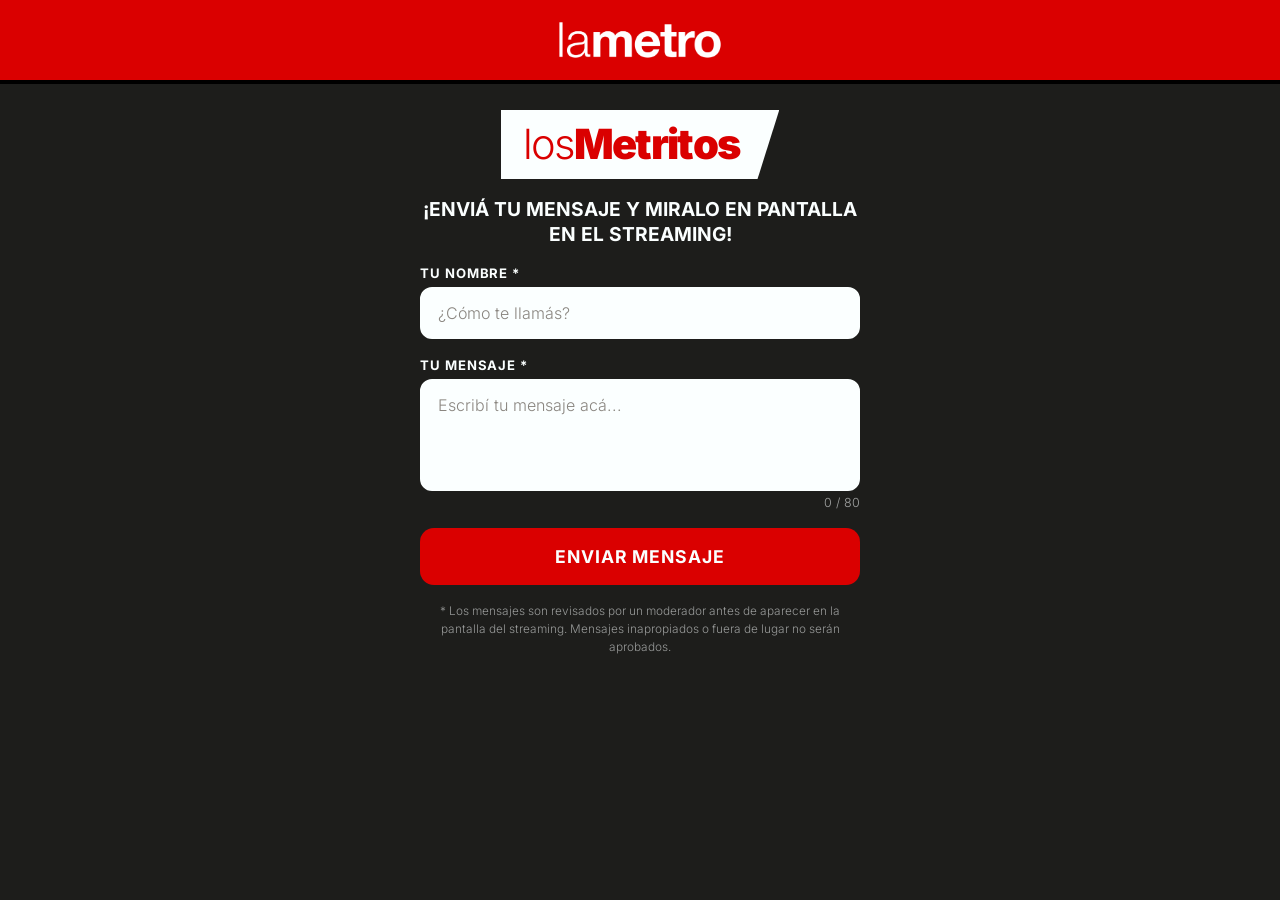
<file: index.html>
<!DOCTYPE html>
<html lang="es">
<head>
<meta charset="UTF-8">
<meta name="viewport" content="width=device-width, initial-scale=1.0">
<title>losMetritos – Mandá tu mensaje</title>
<link rel="stylesheet" href="fonts.css">
<style>

  :root {
    --petroleo: #DA0000;   /* encabezado */
    --celeste: #DA0000;    /* acentos */
    --crema:  #FBFFFF;
  }

  * { margin:0; padding:0; box-sizing:border-box; }

  body {
    font-family:'Inter', Helvetica, Arial, sans-serif; font-weight:300;
    background:var(--negro);
    color:var(--crema);
    min-height:100vh;
    display:flex; flex-direction:column; align-items:center;
  }

  /* HEADER */
  .header {
    width:100%;
    background:var(--petroleo);
    border-bottom:4px solid #000;
    padding:20px;
    display:flex; align-items:center; justify-content:center;
  }
  .header img { width:100%; max-width:170px; height:auto; object-fit:contain; }

  /* CONTENT */
  .content {
    width:100%; max-width:480px;
    padding:26px 20px 36px;
    display:flex; flex-direction:column; align-items:center; gap:18px;
  }

  .event-logo { position:relative; overflow:hidden; background:var(--blanco); color:var(--rojo); padding:14px 40px 14px 22px;
    clip-path:polygon(0 0, 100% 0, calc(100% - 22px) 100%, 0 100%); font-size:2.6rem; line-height:1; letter-spacing:-.04em; font-weight:300; white-space:nowrap; }
  .event-logo b { font-weight:900; }

  .view { width:100%; display:none; flex-direction:column; gap:18px; }
  .view.active { display:flex; }

  .form-intro {
    font-family:'Inter', Helvetica, Arial, sans-serif; font-weight:700;
    font-size:1.2rem; line-height:1.3;
    color:var(--crema); text-align:center;
  }

  .form-group { display:flex; flex-direction:column; gap:6px; width:100%; }

  label {
    font-family:'Inter', Helvetica, Arial, sans-serif; font-weight:700;
    font-size:0.82rem; letter-spacing:0.07em; text-transform:uppercase;
    color:var(--crema);
  }

  input[type="text"], textarea {
    width:100%;
    background:var(--crema);
    border:2px solid var(--crema);
    border-radius:12px;
    padding:14px 16px;
    font-family:'Inter', Helvetica, Arial, sans-serif; font-weight:300;
    font-size:1rem; color:var(--negro);
    outline:none; resize:none;
    text-transform:uppercase;
    transition:border-color .2s;
  }
  input[type="text"]:focus, textarea:focus { border-color:var(--celeste); }
  input[type="text"]::placeholder, textarea::placeholder { text-transform:none; color:#8a8680; }

  .char-count { text-align:right; font-size:0.78rem; color:rgba(251,255,255,.6); margin-top:-2px; }
  .char-count.warn { color:#FF6B6B; }

  .btn-send {
    width:100%;
    background:var(--rojo); color:var(--blanco);
    border:none; border-radius:14px; padding:18px;
    font-family:'Inter', Helvetica, Arial, sans-serif; font-weight:700;
    font-size:1.1rem; letter-spacing:0.05em; text-transform:uppercase;
    cursor:pointer; transition:transform .15s, filter .2s;
  }
  .btn-send:hover { filter:brightness(1.08); }
  .btn-send:active { transform:scale(.97); }
  .btn-send:disabled { background:#4a4a46; color:#9a9a94; cursor:not-allowed; }

  .disclaimer {
    font-size:0.74rem; line-height:1.5; text-align:center;
    color:rgba(251,255,255,.55); padding:0 4px;
  }

  .error-msg {
    display:none;
    background:rgba(218,0,0,.15);
    border:1.5px solid var(--rojo);
    border-radius:10px; padding:12px 16px;
    font-size:0.9rem; color:#FF8A8A;
  }
  .error-msg.show { display:block; }

  /* SUCCESS */
  .success-box {
    text-align:center; padding:30px 20px 10px;
    display:flex; flex-direction:column; align-items:center; gap:12px;
  }
  .success-icon { font-size:3.2rem; }
  .success-box h3 {
    font-family:'Inter', Helvetica, Arial, sans-serif; font-weight:700;
    font-size:1.45rem; color:var(--crema);
    text-transform:uppercase; letter-spacing:.03em;
  }
  .success-box p { font-size:1rem; line-height:1.5; color:rgba(251,255,255,.8); }

  /* SOCIAL */
  .social-section { display:flex; flex-direction:column; align-items:center; gap:12px; margin-top:6px; width:100%; }
  .web-link {
    font-family:'Inter', Helvetica, Arial, sans-serif; font-weight:700;
    font-size:.95rem; color:var(--crema); text-decoration:none;
    border-bottom:2px solid var(--rojo); padding-bottom:3px; letter-spacing:.03em;
  }
  .social-label {
    font-family:'Inter', Helvetica, Arial, sans-serif; font-weight:700;
    font-size:.78rem; color:#FF6B6B; text-transform:uppercase; letter-spacing:.1em;
  }
  .social-buttons { display:flex; gap:16px; align-items:center; justify-content:center; }
  .social-btn {
    display:flex; align-items:center; justify-content:center;
    width:48px; height:48px; border-radius:50%;
    background:var(--crema); text-decoration:none;
    transition:box-shadow .18s, transform .15s;
  }
  .social-btn:hover { box-shadow:0 0 0 3px rgba(218,0,0,.7); transform:translateY(-2px); }
  .social-btn:active { transform:scale(.94); }
  .social-btn svg { width:22px; height:22px; fill:var(--negro); }
</style>
</head>
<body>

<div class="header">
  <img src="logolametro.png" alt="La Metro">
</div>

<div class="content">

  <div class="event-logo" role="img" aria-label="losMetritos">los<b>Metritos</b></div>

  <!-- VISTA MENSAJE -->
  <div class="view active" id="view-msg">

    <div class="form-intro">¡ENVIÁ TU MENSAJE Y MIRALO EN PANTALLA EN EL STREAMING!</div>

    <div class="form-group">
      <label for="msg-nombre">Tu nombre *</label>
      <input type="text" id="msg-nombre" placeholder="¿Cómo te llamás?" maxlength="40" autocomplete="off">
    </div>

    <div class="form-group">
      <label for="msg-texto">Tu mensaje *</label>
      <textarea id="msg-texto" rows="4" placeholder="Escribí tu mensaje acá..." maxlength="80"></textarea>
      <div class="char-count" id="char-count">0 / 80</div>
    </div>

    <div class="error-msg" id="msg-error">Completá tu nombre y tu mensaje.</div>

    <button class="btn-send" id="btn-send-msg" onclick="enviarMensaje()">Enviar mensaje</button>

    <div class="disclaimer">* Los mensajes son revisados por un moderador antes de aparecer en la pantalla del streaming. Mensajes inapropiados o fuera de lugar no serán aprobados.</div>
  </div>

  <!-- ÉXITO -->
  <div class="view" id="view-msg-ok">
    <div class="success-box">
      <div class="success-icon">🎉</div>
      <h3>¡Tu mensaje fue enviado!</h3>
      <p>Un moderador lo está revisando.<br>Si se aprueba, ¡aparecerá en la pantalla del streaming!</p>
    </div>
    <button class="btn-send" onclick="showView('view-msg')" style="margin-top:10px">¿Mandás otro? 🙌</button>

    <!-- REDES -->
    <div class="social-section">
      <a href="https://www.lametro.edu.ar" target="_blank" rel="noopener" class="web-link">www.lametro.edu.ar</a>
      <div class="social-label">¡Seguinos!</div>
      <div class="social-buttons">
        <a href="https://www.facebook.com/escuela.lametro/" target="_blank" rel="noopener" class="social-btn" aria-label="Facebook">
          <svg viewBox="0 0 24 24"><path d="M24 12.073C24 5.405 18.627 0 12 0S0 5.405 0 12.073C0 18.1 4.388 23.094 10.125 24v-8.437H7.078v-3.49h3.047V9.41c0-3.025 1.792-4.697 4.533-4.697 1.312 0 2.686.235 2.686.235v2.97h-1.513c-1.491 0-1.956.93-1.956 1.874v2.25h3.328l-.532 3.49h-2.796V24C19.612 23.094 24 18.1 24 12.073z"/></svg>
        </a>
        <a href="https://www.instagram.com/lametrocordoba/" target="_blank" rel="noopener" class="social-btn" aria-label="Instagram">
          <svg viewBox="0 0 24 24"><path d="M12 2.163c3.204 0 3.584.012 4.85.07 3.252.148 4.771 1.691 4.919 4.919.058 1.265.069 1.645.069 4.849 0 3.205-.012 3.584-.069 4.849-.149 3.225-1.664 4.771-4.919 4.919-1.266.058-1.644.07-4.85.07-3.204 0-3.584-.012-4.849-.07-3.26-.149-4.771-1.699-4.919-4.92-.058-1.265-.07-1.644-.07-4.849 0-3.204.013-3.583.07-4.849.149-3.227 1.664-4.771 4.919-4.919 1.266-.057 1.645-.069 4.849-.069zM12 0C8.741 0 8.333.014 7.053.072 2.695.272.273 2.69.073 7.052.014 8.333 0 8.741 0 12c0 3.259.014 3.668.072 4.948.2 4.358 2.618 6.78 6.98 6.98C8.333 23.986 8.741 24 12 24c3.259 0 3.668-.014 4.948-.072 4.354-.2 6.782-2.618 6.979-6.98.059-1.28.073-1.689.073-4.948 0-3.259-.014-3.667-.072-4.947-.196-4.354-2.617-6.78-6.979-6.98C15.668.014 15.259 0 12 0zm0 5.838a6.162 6.162 0 100 12.324 6.162 6.162 0 000-12.324zM12 16a4 4 0 110-8 4 4 0 010 8zm6.406-11.845a1.44 1.44 0 100 2.881 1.44 1.44 0 000-2.881z"/></svg>
        </a>
        <a href="https://www.youtube.com/@lametrotelevision" target="_blank" rel="noopener" class="social-btn" aria-label="YouTube">
          <svg viewBox="0 0 24 24"><path d="M23.498 6.186a3.016 3.016 0 00-2.122-2.136C19.505 3.545 12 3.545 12 3.545s-7.505 0-9.377.505A3.017 3.017 0 00.502 6.186C0 8.07 0 12 0 12s0 3.93.502 5.814a3.016 3.016 0 002.122 2.136c1.871.505 9.376.505 9.376.505s7.505 0 9.377-.505a3.015 3.015 0 002.122-2.136C24 15.93 24 12 24 12s0-3.93-.502-5.814zM9.545 15.568V8.432L15.818 12l-6.273 3.568z"/></svg>
        </a>
      </div>
    </div>
  </div>

</div>

<script src="config.js"></script>
<script src="sync.js"></script>
<script>
  window.showView = (id) => {
    document.querySelectorAll('.view').forEach(v => v.classList.remove('active'));
    document.getElementById(id).classList.add('active');
    window.scrollTo(0, 0);
  };

  const textarea  = document.getElementById('msg-texto');
  const charCount = document.getElementById('char-count');
  textarea.addEventListener('input', () => {
    const len = textarea.value.length;
    charCount.textContent = `${len} / 80`;
    charCount.classList.toggle('warn', len > 60);
  });

  window.enviarMensaje = async () => {
    const nombre = document.getElementById('msg-nombre').value.trim();
    const texto  = textarea.value.trim();
    const errEl  = document.getElementById('msg-error');
    const btn    = document.getElementById('btn-send-msg');

    if (!nombre || !texto) {
      errEl.textContent = 'Completá tu nombre y tu mensaje.';
      errEl.classList.add('show');
      return;
    }
    errEl.classList.remove('show');
    btn.disabled = true;
    btn.textContent = 'Enviando...';

    try {
      await API.post({ action: 'enviar', nombre, texto });
      document.getElementById('msg-nombre').value = '';
      textarea.value = '';
      charCount.textContent = '0 / 80';
      showView('view-msg-ok');
    } catch (e) {
      errEl.textContent = 'Error al enviar. Revisá tu conexión.';
      errEl.classList.add('show');
    } finally {
      btn.disabled = false;
      btn.textContent = 'Enviar mensaje';
    }
  };
</script>
</body>
</html>
</file>
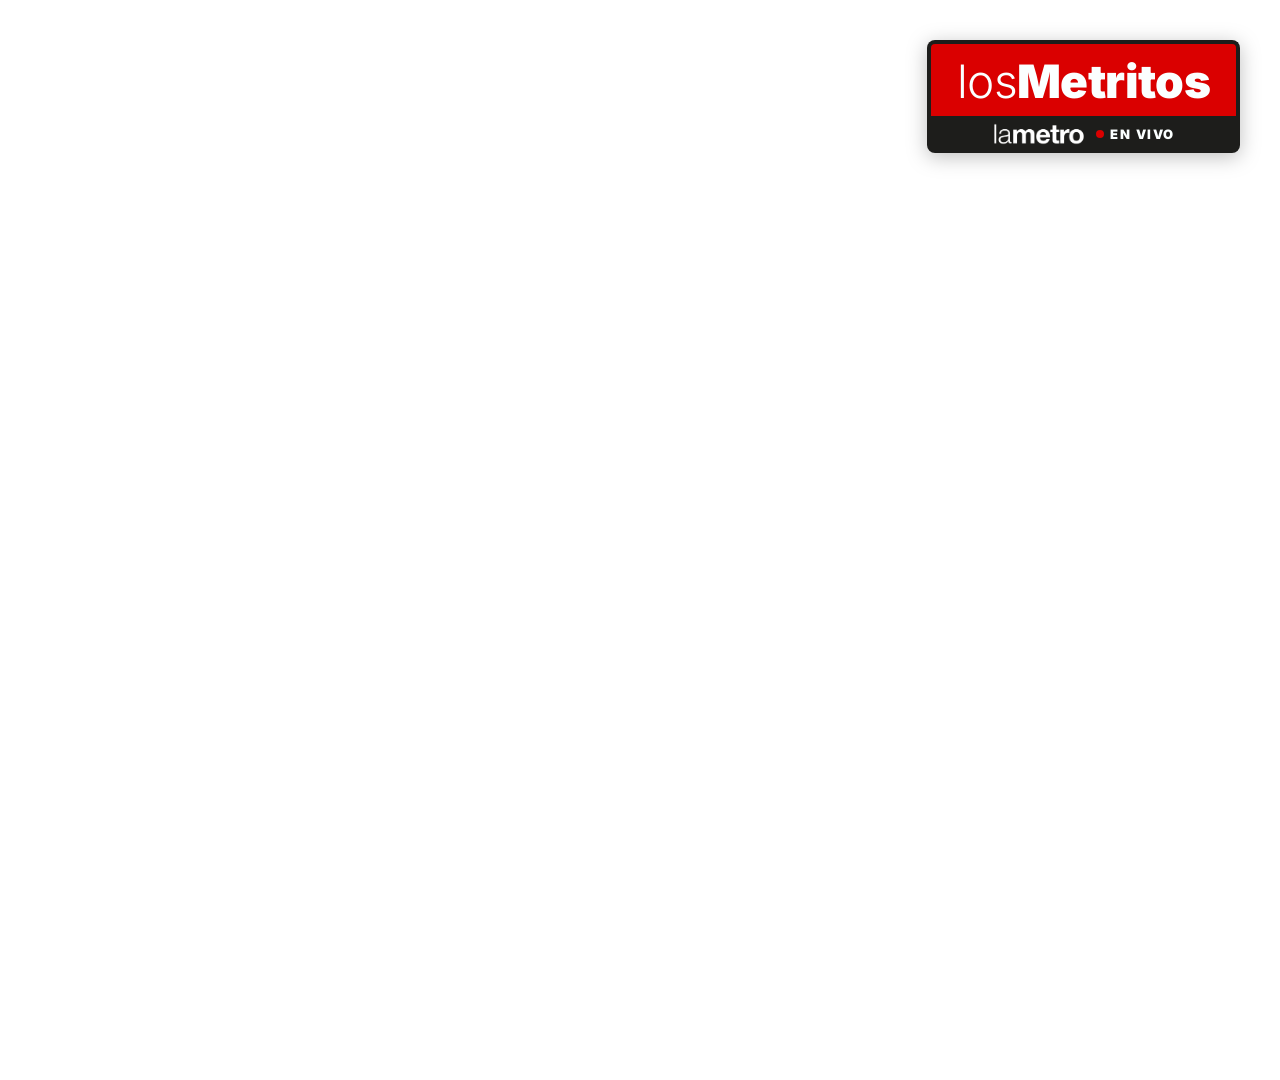
<file: canal.html>
<!DOCTYPE html>
<html lang="es">
<head>
<meta charset="utf-8">
<title>losMetritos · Mosca</title>
<link rel="stylesheet" href="fonts.css">
<style>
  * { margin:0; padding:0; box-sizing:border-box; }
  html, body { width:1920px; height:1080px; overflow:hidden; background:transparent; }

  /* mosca arriba a la derecha */
  #mosca { position:absolute; top:40px; right:40px; display:flex; flex-direction:column; align-items:stretch; filter:drop-shadow(0 4px 10px rgba(0,0,0,.25)); }
  #marca { position:relative; overflow:hidden; background:var(--rojo); border:4px solid var(--negro); border-bottom:0; border-radius:8px 8px 0 0;
           padding:14px 26px 12px; color:var(--blanco); font-family:'Inter',Helvetica,Arial,sans-serif; letter-spacing:-.04em; line-height:1; white-space:nowrap; }
  #marca .l { font-weight:300; font-size:46px; position:relative; z-index:1; }
  #marca .m { font-weight:900; font-size:46px; position:relative; z-index:1; }
  #pie { background:var(--negro); border-radius:0 0 8px 8px; padding:7px 0 8px; display:flex; justify-content:center; align-items:center; gap:10px; }
  #pie img { height:22px; display:block; }
  #pie .vivo { font:900 13px 'Inter',sans-serif; letter-spacing:.12em; color:var(--blanco); display:flex; align-items:center; gap:6px; }
  #pie .vivo::before { content:""; width:8px; height:8px; border-radius:50%; background:var(--rojo); animation:late 1.6s ease-in-out infinite; }
  @keyframes late { 50% { opacity:.2; } }

  /* estrellitas y brillo */
  .st { position:absolute; background:var(--rojo-osc); opacity:0; animation:twinkle ease-in-out infinite;
        clip-path:polygon(50% 0, 62% 38%, 100% 50%, 62% 62%, 50% 100%, 38% 62%, 0 50%, 38% 38%); }
  .st.dot { border-radius:50%; clip-path:none; }
  @keyframes twinkle { 0%,100% { opacity:0; transform:scale(.4); } 50% { opacity:var(--o); transform:scale(1) rotate(var(--r)); } }
  #marca::after { content:""; position:absolute; top:0; bottom:0; width:60%; left:-80%; z-index:2;
                  background:linear-gradient(105deg, transparent, rgba(251,255,255,.35), transparent); animation:brillo 12s ease-in-out 1.5s infinite; }
  @keyframes brillo { 0%, 88% { left:-80%; } 100% { left:130%; } }

  #mosca { animation:entra 1s cubic-bezier(.22,.9,.24,1) both; }
  @keyframes entra { from { opacity:0; transform:translateY(-30px); } to { opacity:1; transform:none; } }
  body.fondo { background:#888 repeating-conic-gradient(#7a7a7a 0 25%, #959595 0 50%) 0 0/60px 60px; }
</style>
</head>
<body>
  <div id="mosca">
    <div id="marca"><span class="l">los</span><span class="m">Metritos</span></div>
    <div id="pie"><img src="logolametro.png" alt="La Metro"><span class="vivo">EN VIVO</span></div>
  </div>
<script>
  if (new URLSearchParams(location.search).has('fondo')) document.body.classList.add('fondo');
  const r = (a, b) => a + Math.random() * (b - a), box = document.getElementById('marca');
  for (let i = 0; i < 16; i++) {
    const s = document.createElement('i'), sp = i % 2 === 0, z = sp ? r(9, 16) : r(3, 5);
    s.className = 'st' + (sp ? '' : ' dot');
    s.style.cssText = `width:${z}px;height:${z}px;left:${r(2, 95)}%;top:${r(5, 85)}%;animation-duration:${r(4, 8)}s;animation-delay:-${r(0, 8)}s`;
    s.style.setProperty('--o', r(.6, 1).toFixed(2)); s.style.setProperty('--r', r(-40, 40).toFixed(0) + 'deg');
    box.appendChild(s);
  }
</script>
</body>
</html>
</file>
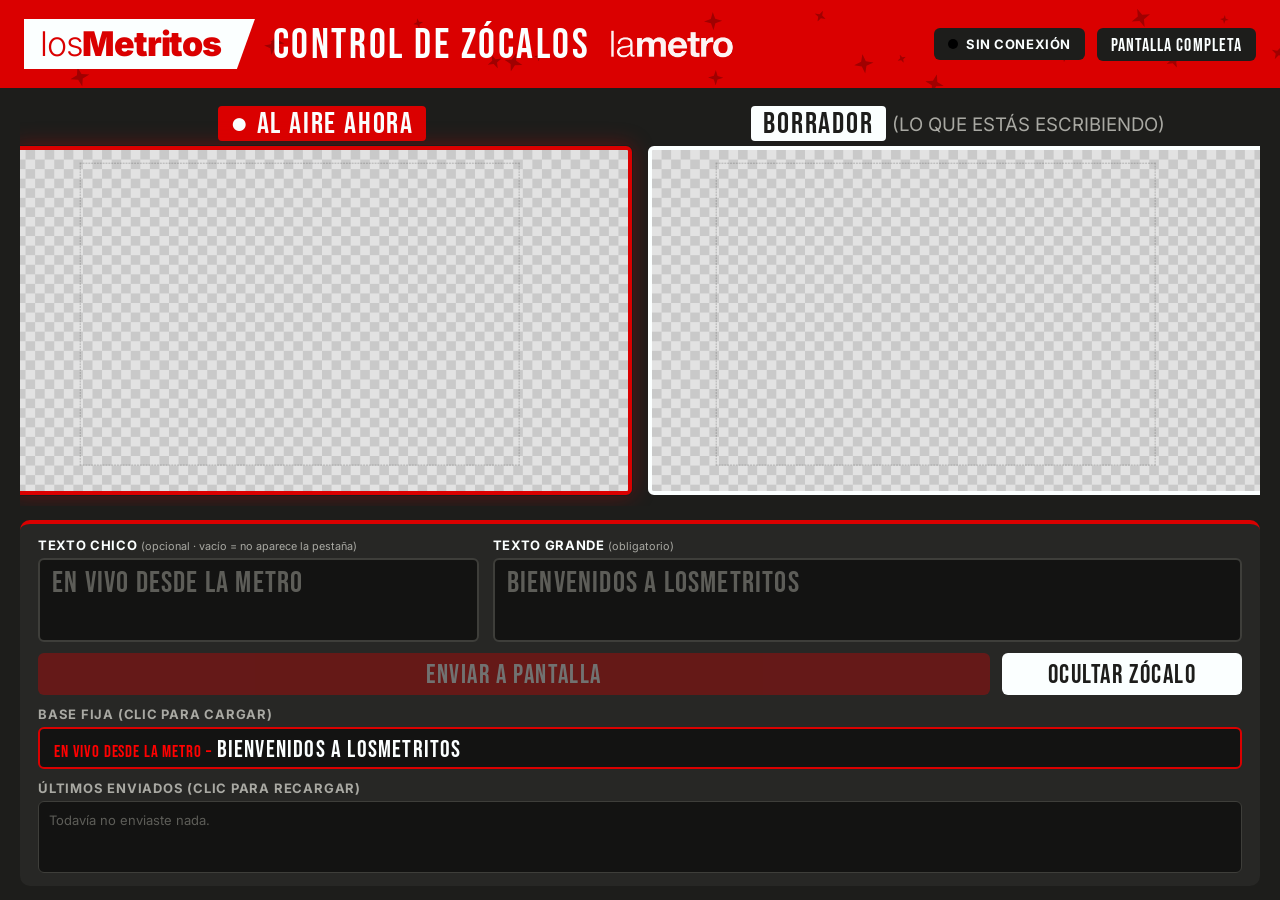
<file: control.html>
<!DOCTYPE html>
<html lang="es">
<head>
<meta charset="utf-8">
<meta name="viewport" content="width=device-width, initial-scale=1">
<title>Control de zócalos · losMetritos</title>
<link rel="stylesheet" href="fonts.css">
<style>
  :root { --fondo:#1D1D1B; --panel:#272725; --campo:#131312; --linea:#3E3E3A; --suave:#A9A9A3; }
  * { box-sizing: border-box; }
  html, body { height: 100%; margin: 0; overflow: hidden; }
  body { background: var(--fondo); color: var(--blanco); font-family: "Inter", system-ui, sans-serif; display: flex; flex-direction: column; height: 100vh; height: 100dvh; }

  header { position: relative; flex: none; display: flex; align-items: center; justify-content: space-between; gap: 12px; height: 92px; padding: 0 24px;
           background: var(--rojo); border-bottom: 4px solid var(--negro); overflow: hidden; }
  header .stars { position: absolute; inset: 0; pointer-events: none; }
  header .stars i { position: absolute; background: var(--rojo-osc); clip-path: polygon(50% 0, 62% 38%, 100% 50%, 62% 62%, 50% 100%, 38% 62%, 0 50%, 38% 38%); }
  .brand { position: relative; display: flex; align-items: center; gap: 18px; min-width: 0; }
  .wordmark { background: var(--blanco); color: var(--rojo); padding: 8px 34px 8px 16px; clip-path: polygon(0 0, 100% 0, calc(100% - 18px) 100%, 0 100%);
              font: 300 34px/1 "Inter", sans-serif; letter-spacing: -.035em; white-space: nowrap; }
  .wordmark b { font-weight: 900; }
  h1 { font: 400 42px/1 "Bebas Neue", Impact, sans-serif; letter-spacing: .06em; margin: 0; white-space: nowrap; padding-top: 4px; }
  #logo { height: 30px; width: auto; display: block; opacity: .95; }
  .right { position: relative; display: flex; gap: 12px; align-items: center; }

  main { flex: 1; min-height: 0; overflow: hidden; display: flex; flex-direction: column; gap: 1.6vh; padding: 1.6vh 20px; width: 100%; }

  /* dos previsualizaciones lado a lado */
  #views { flex: 1 1 0; min-height: 0; overflow: hidden; display: flex; justify-content: center; align-items: flex-start; gap: 16px; }
  .view { width: calc(50% - 8px); flex: none; }
  .tag { font-size: clamp(11px, 1.7vh, 13px); font-weight: 700; letter-spacing: .06em; color: var(--suave); margin: 0 0 5px; display: flex; align-items: center; gap: 6px; text-transform: uppercase; }
  .tag.vt { font: 400 clamp(24px, 3.6vh, 30px)/1.1 "Bebas Neue", Impact, sans-serif; letter-spacing: .06em; justify-content: center; text-align: center; white-space: nowrap; color: var(--blanco); }
  .tag.vt .pill { padding: 2px 12px 0; border-radius: 4px; }
  .view.air .vt .pill { background: var(--rojo); }
  .view.draft .vt .pill { background: var(--blanco); color: var(--negro); }
  .tag.vt small { font: 400 .62em "Inter", sans-serif; letter-spacing: 0; color: var(--suave); }
  .pw { position: relative; width: 100%; aspect-ratio: 16/9; background: #ddd; border: 4px solid var(--blanco); border-radius: 6px; overflow: hidden; }
  .pw iframe { position: absolute; left: 0; top: 0; width: 1920px; height: 1080px; border: 0; background: transparent; transform-origin: 0 0; }
  .view.air .pw { border-color: var(--rojo); box-shadow: 0 0 0 1px var(--negro), 0 0 22px rgba(218,0,0,.35); }
  .dot { width: 10px; height: 10px; border-radius: 50%; background: #777; flex: none; }
  .dot.on { background: var(--blanco); box-shadow: 0 0 0 3px rgba(251,255,255,.3); animation: blink 1.4s ease-in-out infinite; }
  .dot.err { background: #000; }
  @keyframes blink { 50% { opacity: .35; } }

  .card { flex: none; min-height: 0; background: var(--panel); border-radius: 10px; border-top: 4px solid var(--rojo); padding: 1.4vh 18px; display: flex; flex-direction: column; gap: 1.2vh; }
  .fields { flex: none; display: grid; grid-template-columns: 1fr 1.7fr; gap: 14px; }
  label { display: grid; grid-template-rows: auto 1fr; gap: 5px; font-size: clamp(11px, 1.7vh, 13px); font-weight: 700; letter-spacing: .05em; color: var(--blanco); min-width: 0; }
  label small { color: var(--suave); font-weight: 400; letter-spacing: 0; }
  textarea { resize: none; height: calc(2.2em + 1.6vh + 4px); min-height: 0; overflow-y: auto; scrollbar-width: thin; font: 400 clamp(20px, 3.6vh, 30px)/1.1 "Bebas Neue", Impact, sans-serif; letter-spacing: .04em; text-transform: uppercase; padding: .8vh 12px;
             background: var(--campo); color: var(--blanco); border: 2px solid var(--linea); border-radius: 6px; width: 100%; }
  textarea:focus { border-color: var(--rojo); outline: none; }
  textarea::placeholder { color: #5d5d58; }
  button:focus-visible { outline: 3px solid var(--blanco); outline-offset: 2px; }
  .row { display: flex; gap: 12px; align-items: center; }
  button { font: 400 clamp(18px, 3.2vh, 26px) "Bebas Neue", Impact, sans-serif; letter-spacing: .06em; padding: .8vh 22px .5vh; border: 0; border-radius: 6px; cursor: pointer; color: var(--blanco); background: var(--linea); white-space: nowrap; transition: filter .15s, transform .08s; }
  button:hover:not(:disabled) { filter: brightness(1.12); }
  button:active:not(:disabled) { transform: scale(.98); }
  button.send { background: var(--rojo); color: var(--blanco); flex: 1; }
  button.hide { background: var(--blanco); color: var(--negro); min-width: 240px; }
  button.show { background: var(--blanco); color: var(--rojo); min-width: 240px; }
  button:disabled { opacity: .35; cursor: not-allowed; }
  #fs { font-size: 18px; padding: 7px 14px 5px; background: var(--negro); }
  .status { font-size: 13px; font-weight: 700; letter-spacing: .04em; display: flex; gap: 8px; align-items: center; background: var(--negro); padding: 8px 14px; border-radius: 6px; text-transform: uppercase; }
  #hist { display: flex; gap: 8px; height: 72px; flex: none; overflow-y: auto; overflow-x: hidden; flex-wrap: wrap; align-content: flex-start; padding: 6px 8px 6px 6px; background: var(--campo); border: 1px solid var(--linea); border-radius: 6px; scrollbar-width: thin; scrollbar-color: #4a4a45 transparent; }
  #hist:empty::before { content: "Todavía no enviaste nada."; color: #5d5d58; font-size: 13px; padding: 4px; }
  #master { display: block; width: 100%; text-align: left; background: var(--campo); border: 2px solid var(--rojo); padding: .6vh 14px .4vh; letter-spacing: .05em; white-space: nowrap; overflow: hidden; text-overflow: ellipsis; font-size: clamp(16px, 2.8vh, 24px); }
  #master small { font: 400 clamp(12px, 2vh, 17px) "Bebas Neue", Impact, sans-serif; color: var(--rojo); letter-spacing: .05em; filter: brightness(1.4); }
  .hi { position: relative; display: flex; max-width: 32%; }
  .hi > button:first-child { font: 13px "Inter", system-ui; letter-spacing: 0; height: 28px; padding: 0 26px 0 10px; background: #33332F; max-width: 100%; overflow: hidden; text-overflow: ellipsis; }
  .hi .x { position: absolute; right: 4px; top: 50%; transform: translateY(-50%); display: none; width: 20px; height: 20px; padding: 0; border-radius: 50%; background: var(--rojo-osc); color: var(--blanco); font: 700 13px/20px system-ui; letter-spacing: 0; text-align: center; }
  .hi:hover .x, .hi:focus-within .x { display: block; }
  .hi .x:hover { background: var(--rojo); }

  #modal { position: fixed; inset: 0; background: rgba(0,0,0,.78); display: none; align-items: center; justify-content: center; padding: 20px; z-index: 10; }
  #modal.open { display: flex; }
  #modal .dlg { background: var(--panel); border-top: 6px solid var(--rojo); border-radius: 10px; padding: 24px; max-width: 640px; width: 100%; display: grid; gap: 14px; }
  #modal h2 { margin: 0; font: 400 34px "Bebas Neue", Impact, sans-serif; letter-spacing: .04em; }
  #modal blockquote { max-height: 40vh; overflow: auto; margin: 0; padding: 14px; background: var(--rojo); border: 3px solid var(--negro); border-radius: 6px; font: 400 30px/1 "Bebas Neue", Impact, sans-serif; letter-spacing: .04em; }
  #modal blockquote small { display: inline-block; font-size: 20px; background: var(--negro); padding: 4px 10px 2px; border-radius: 4px; margin-bottom: 8px; }
  #modal p { color: var(--suave); }
  #modal .row button { font-size: 24px; padding: 10px 20px 8px; }
  #toast { position: fixed; bottom: 24px; left: 50%; transform: translate(-50%, 90px); background: var(--blanco); color: var(--negro); padding: 10px 22px; border-radius: 30px; font-weight: 700; transition: transform .35s; z-index: 11; border-left: 8px solid var(--rojo); }
  #toast.show { transform: translate(-50%, 0); }
  .mode { font-size: 12px; font-weight: 700; background: var(--blanco); color: var(--rojo); padding: 6px 10px; border-radius: 4px; letter-spacing: .04em; }
  @media (max-width: 900px) { h1, #logo { display: none; } }
  @media (max-width: 720px) { .fields { grid-template-columns: 1fr; } .row { flex-wrap: wrap; } }
</style>
</head>
<body>
<header>
  <div class="stars" id="hstars"></div>
  <div class="brand">
    <div class="wordmark">los<b>Metritos</b></div>
    <h1>CONTROL DE ZÓCALOS</h1>
    <img id="logo" src="logolametro.png" alt="La Metro" onerror="this.style.display='none'">
  </div>
  <div class="right">
    <span class="mode" id="mode" hidden>MODO PRUEBA (SIN APPS SCRIPT)</span>
    <div class="status"><span class="dot" id="dot"></span><span id="state">Conectando…</span></div>
    <button id="fs" title="Pantalla completa">PANTALLA COMPLETA</button>
  </div>
</header>

<main>
  <section id="views">
    <div class="view air">
      <p class="tag vt"><span class="pill">● AL AIRE AHORA</span></p>
      <div class="pw"><iframe id="pvLive" src="graph.html?live=1"></iframe></div>
    </div>
    <div class="view draft">
      <p class="tag vt"><span class="pill">BORRADOR</span> <small>(lo que estás escribiendo)</small></p>
      <div class="pw"><iframe id="pv" src="graph.html?preview=1"></iframe></div>
    </div>
  </section>

  <section class="card">
    <div class="fields">
      <label><span>TEXTO CHICO <small>(opcional · vacío = no aparece la pestaña)</small></span>
        <textarea id="small" autocomplete="off" placeholder="EN VIVO DESDE LA METRO"></textarea></label>
      <label><span>TEXTO GRANDE <small>(obligatorio)</small></span>
        <textarea id="big" autocomplete="off" placeholder="BIENVENIDOS A LOSMETRITOS"></textarea></label>
    </div>
    <div class="row">
      <button class="send" id="send" disabled>ENVIAR A PANTALLA</button>
      <button class="hide" id="hide">OCULTAR ZÓCALO</button>
    </div>
    <div><p class="tag">Base fija (clic para cargar)</p>
      <button id="master" type="button"></button></div>
    <div><p class="tag">Últimos enviados (clic para recargar)</p><div id="hist"></div></div>
  </section>
</main>

<div id="modal"><div class="dlg" role="dialog" aria-modal="true">
  <h2>¿ENVIAR A PANTALLA?</h2>
  <blockquote id="mq"></blockquote>
  <p style="margin:0">Revisá la ortografía antes de enviar: lo que confirmes sale al aire.</p>
  <div class="row"><button id="back">VOLVER A REVISAR</button><button class="send" id="ok">SÍ, ENVIAR</button></div>
</div></div>
<div id="toast"></div>

<script src="config.js"></script>
<script src="sync.js"></script>
<script>
const $ = id => document.getElementById(id);
var onAir = {};
const small = $("small"), big = $("big"), pv = $("pv"), send = $("send");
if (!CONFIG.URL) $("mode").hidden = false;

// estrellitas del encabezado
(function () {
  const r = (a, b) => a + Math.random() * (b - a);
  for (let i = 0; i < 26; i++) {
    const s = document.createElement("i"), z = r(8, 20);
    s.style.cssText = `width:${z}px;height:${z}px;left:${r(0, 100)}%;top:${r(5, 85)}%;transform:rotate(${r(-30, 30)}deg)`;
    $("hstars").appendChild(s);
  }
})();

// escalado de las previsualizaciones al tamaño de su caja
function fitViews() {
  const v = $("views"), t = v.querySelector(".vt");
  const h = v.clientHeight - t.offsetHeight - 5 - 8;
  const w = Math.max(160, Math.min(h * 16 / 9, (v.clientWidth - 16) / 2)) + 8;
  v.querySelectorAll(".view").forEach(e => { e.style.width = w + "px"; });
}
function scale() {
  fitViews();
  document.querySelectorAll(".pw").forEach(w => { w.firstElementChild.style.transform = `scale(${w.clientWidth / 1920})`; });
}
addEventListener("resize", scale); scale();
new ResizeObserver(scale).observe($("views"));

// todo en mayúsculas, sin saltos de línea
function upper(el) {
  const p = el.selectionStart;
  el.value = el.value.toUpperCase().replace(/[\r\n]+/g, " ");
  el.setSelectionRange(p, p);
}
function draft() {
  pv.contentWindow.postMessage({ type: "draft", small: small.value.trim(), big: big.value.trim() }, "*");
  send.disabled = !big.value.trim();
}
[small, big].forEach(el => {
  el.addEventListener("input", () => { upper(el); draft(); });
  el.addEventListener("keydown", e => {
    if (e.key === "Enter") { e.preventDefault(); if ((e.ctrlKey || e.metaKey) && !send.disabled) send.click(); }
  });
});
pv.addEventListener("load", () => { scale(); draft(); });

// confirmación
send.onclick = () => {
  $("mq").innerHTML = (small.value.trim() ? `<small>${esc(small.value.trim())}</small><br>` : "") + esc(big.value.trim());
  $("modal").classList.add("open"); $("ok").focus();
};
$("back").onclick = () => $("modal").classList.remove("open");
document.addEventListener("keydown", e => { if (e.key === "Escape") $("modal").classList.remove("open"); });
$("ok").onclick = async () => {
  $("modal").classList.remove("open");
  const s = { visible: true, small: small.value.trim(), big: big.value.trim() };
  await push(s, "ENVIADO A PANTALLA"); addHist(s);
};
// OCULTAR / MOSTRAR (muestra el último que estuvo al aire)
const toggle = $("hide");
function refreshToggle() {
  toggle.textContent = onAir.visible ? "OCULTAR ZÓCALO" : "MOSTRAR ZÓCALO";
  toggle.className = onAir.visible ? "hide" : "show";
  toggle.disabled = !onAir.visible && !onAir.big;
}
toggle.onclick = () => {
  const keep = { small: onAir.small || "", big: onAir.big || "" };
  if (onAir.visible) push({ visible: false, ...keep }, "ZÓCALO OCULTO");
  else push({ visible: true, ...keep }, "ZÓCALO MOSTRADO");
};

async function push(s, msg) {
  try { await Sync.set(s); onAir = { id: s.id, visible: s.visible, small: s.small, big: s.big }; refreshToggle(); paintState(); toast(msg); }
  catch (e) { console.error("Sync.set falló:", e); toast("ERROR AL ENVIAR: " + String((e && e.message) || e).slice(0, 70)); }
}
function toast(t) { const el = $("toast"); el.textContent = t; el.classList.add("show"); clearTimeout(el._t); el._t = setTimeout(() => el.classList.remove("show"), 2200); }
function esc(t) { return t.replace(/[&<>"]/g, c => ({ "&": "&amp;", "<": "&lt;", ">": "&gt;", '"': "&quot;" }[c])); }

// base fija + historial local
const BASE = { small: CONFIG.BASE_CHICO, big: CONFIG.BASE_GRANDE };
$("master").innerHTML = `<small>${esc(BASE.small)} –</small> ${esc(BASE.big)}`;
$("master").onclick = () => { small.value = BASE.small; big.value = BASE.big; draft(); };
const isBase = x => x.small === BASE.small && x.big === BASE.big;
const getH = () => { try { return JSON.parse(localStorage.getItem("lm_hist") || "[]").filter(x => !isBase(x)); } catch (e) { return []; } };
function addHist(s) {
  if (isBase(s)) return;
  let h = getH().filter(x => x.big !== s.big || x.small !== s.small);
  h.unshift({ small: s.small, big: s.big }); localStorage.setItem("lm_hist", JSON.stringify(h.slice(0, 40))); drawHist();
}
function drawHist() {
  const h = getH(); $("hist").innerHTML = "";
  h.forEach((x, i) => {
    const w = document.createElement("div"); w.className = "hi";
    const b = document.createElement("button"); b.textContent = (x.small ? x.small + " · " : "") + x.big; b.title = b.textContent;
    b.onclick = () => { small.value = x.small; big.value = x.big; draft(); };
    const d = document.createElement("button"); d.className = "x"; d.textContent = "×"; d.title = "Borrar";
    d.onclick = e => { e.stopPropagation(); const l = getH(); l.splice(i, 1); localStorage.setItem("lm_hist", JSON.stringify(l)); drawHist(); };
    w.append(b, d); $("hist").append(w);
  });
}
drawHist();

// estado actual en pantalla
function paintState() {
  $("dot").className = "dot " + (onAir.visible ? "on" : "");
  $("state").textContent = onAir.visible ? "Al aire" : "Zócalo oculto";
}
async function poll() {
  try { onAir = await Sync.get(); paintState(); refreshToggle(); }
  catch (e) { $("dot").className = "dot err"; $("state").textContent = "Sin conexión"; }
  setTimeout(poll, 2000);
}
poll();

// pantalla completa
$("fs").onclick = () => document.fullscreenElement ? document.exitFullscreen() : document.documentElement.requestFullscreen();
document.addEventListener("fullscreenchange", () => { $("fs").textContent = document.fullscreenElement ? "SALIR" : "PANTALLA COMPLETA"; setTimeout(scale, 150); });
</script>
</body>
</html>
</file>
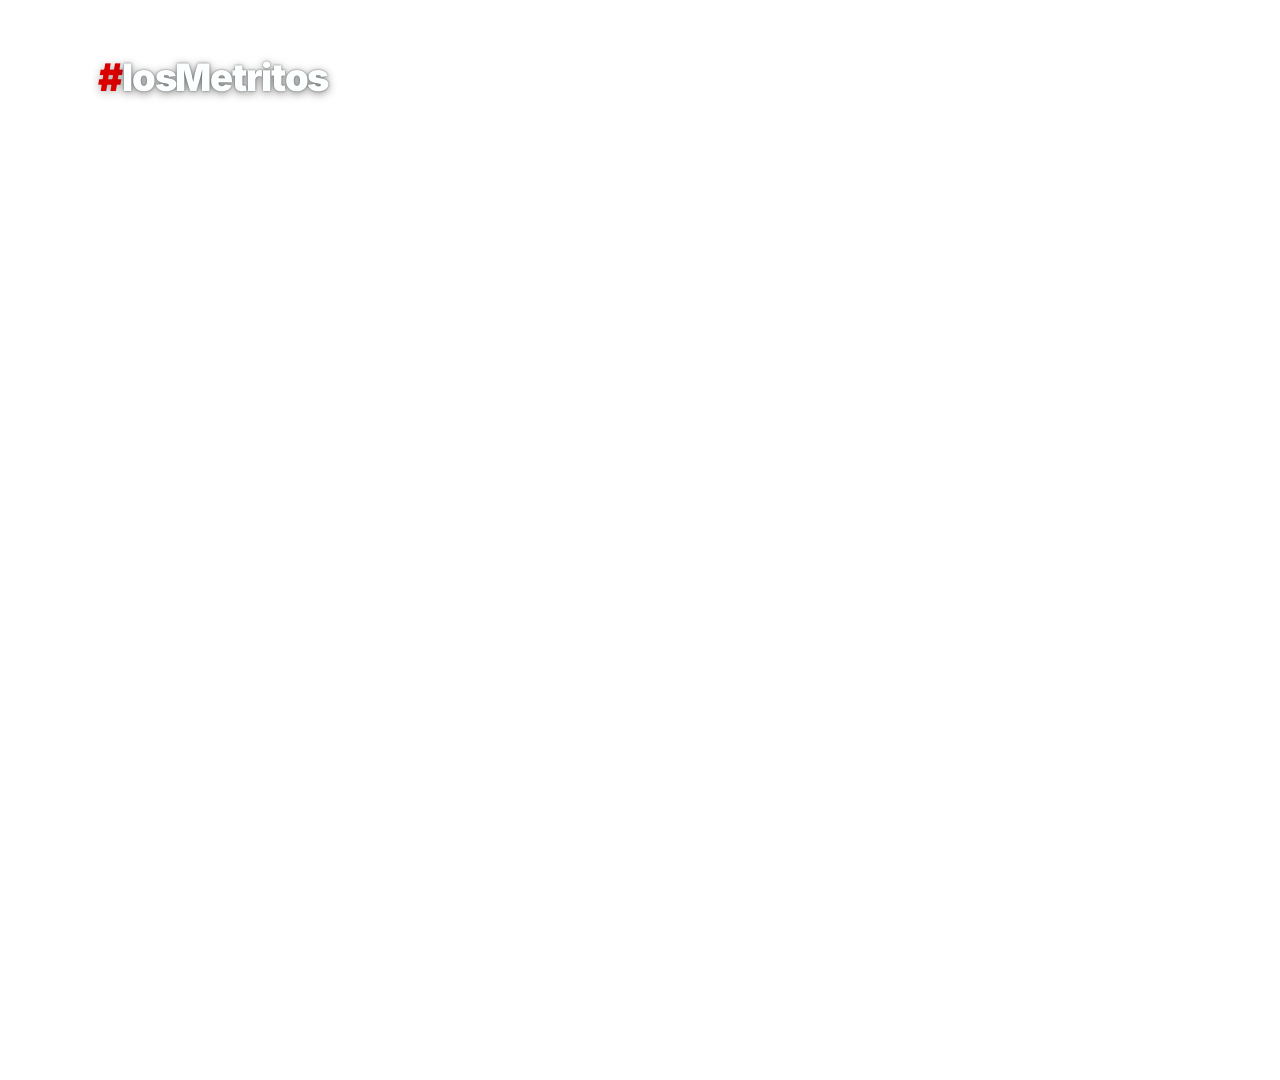
<file: hashtag.html>
<!DOCTYPE html>
<html lang="es">
<head>
<meta charset="utf-8">
<title>losMetritos · Hashtag</title>
<link rel="stylesheet" href="fonts.css">
<style>
  * { margin:0; padding:0; box-sizing:border-box; }
  html, body { width:1920px; height:1080px; overflow:hidden; background:transparent; }
  /* arriba a la izquierda, a la misma altura que la mosca */
  #tag { position:absolute; left:98px; top:58px; font:900 38px/1 'Inter',Helvetica,Arial,sans-serif; letter-spacing:-.03em; color:var(--blanco);
         text-shadow:0 2px 8px rgba(29,29,27,.55), 0 0 2px rgba(29,29,27,.6); display:flex; align-items:center; gap:10px; }
  #tag b { color:var(--rojo); text-shadow:0 2px 8px rgba(29,29,27,.35); font-weight:900; }
  body.fondo { background:#888 repeating-conic-gradient(#7a7a7a 0 25%, #959595 0 50%) 0 0/60px 60px; }
</style>
</head>
<body>
  <div id="tag"><span><b>#</b><span id="t"></span></span></div>
<script src="config.js"></script>
<script>
  if (new URLSearchParams(location.search).has('fondo')) document.body.classList.add('fondo');
  document.getElementById('t').textContent = CONFIG.HASHTAG.replace(/^#/, '');
</script>
</body>
</html>
</file>
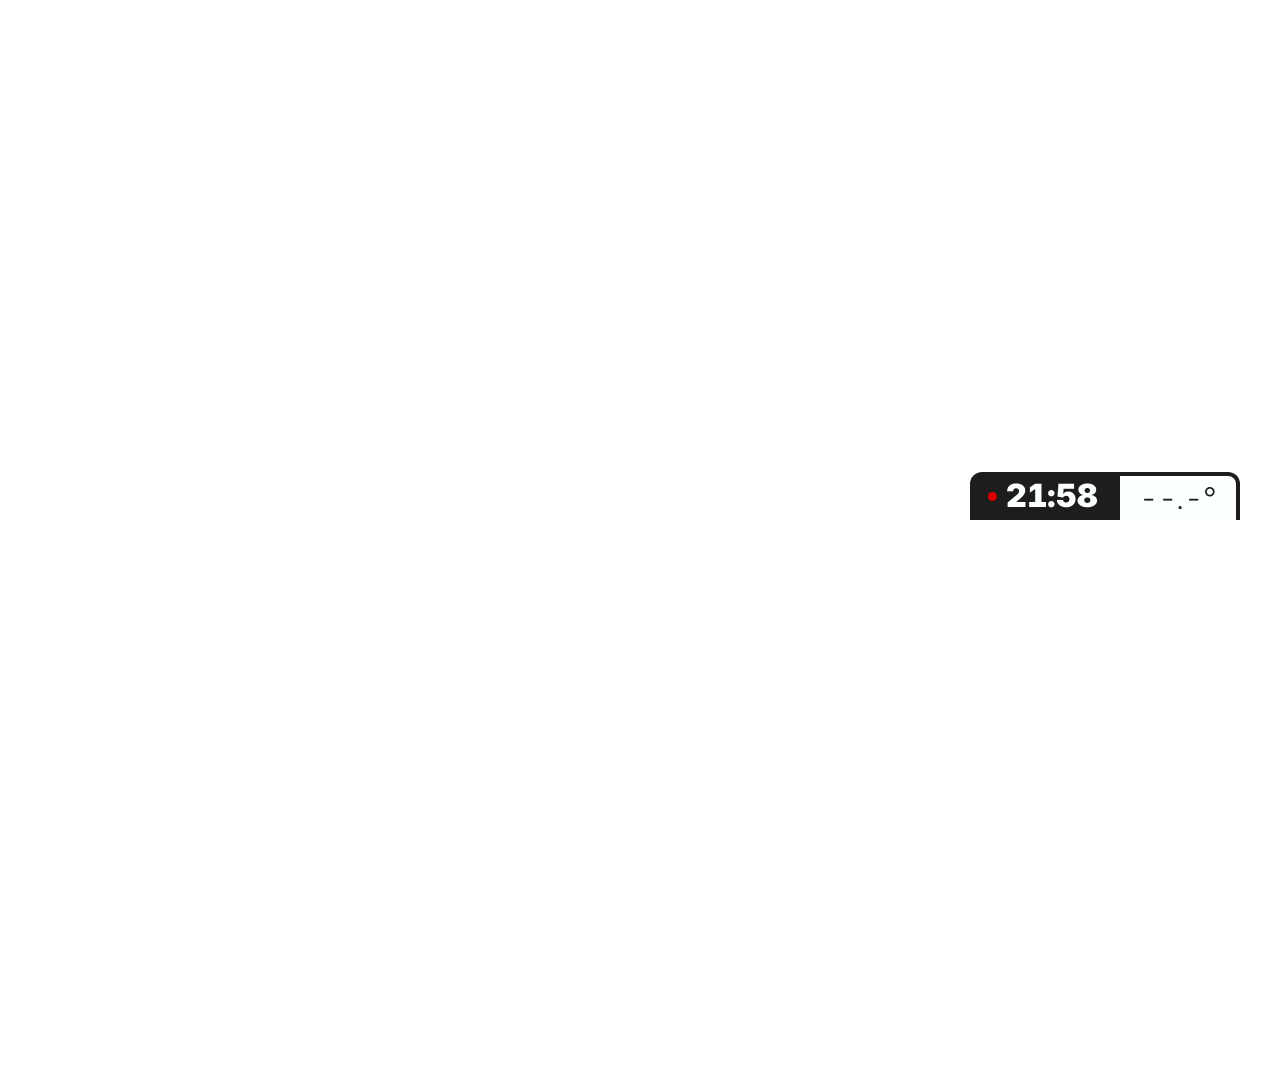
<file: hora.html>
<!DOCTYPE html>
<html lang="es">
<head>
<meta charset="utf-8">
<title>losMetritos · Hora y temperatura</title>
<link rel="stylesheet" href="fonts.css">
<style>
  * { margin:0; padding:0; box-sizing:border-box; }
  html, body { width:1920px; height:1080px; overflow:hidden; background:transparent; }

  /* Dos solapas apoyadas arriba de la tarjeta del QR (que mide 340px y está a 40px del borde inferior → arriba en 380px) */
  #solapas { position:fixed; right:40px; bottom:380px; width:270px; height:48px; display:flex; font-family:'Inter',Helvetica,Arial,sans-serif; }
  .solapa { display:flex; align-items:center; justify-content:center; line-height:1; white-space:nowrap; letter-spacing:-.01em; font-variant-numeric:tabular-nums; }
  #caja-hora { flex:1.25; background:var(--negro); color:var(--blanco); font-weight:900; font-size:32px; border-radius:12px 0 0 0; gap:9px; }
  #caja-hora::before { content:""; width:9px; height:9px; border-radius:50%; background:var(--rojo); animation:late 2s steps(1) infinite; }
  @keyframes late { 50% { opacity:0; } }
  #caja-temp { flex:1; background:var(--blanco); color:var(--negro); font-weight:300; font-size:30px; border-radius:0 12px 0 0; border:4px solid var(--negro); border-bottom:0; }
  body.fondo { background:#888 repeating-conic-gradient(#7a7a7a 0 25%, #959595 0 50%) 0 0/60px 60px; }
</style>
</head>
<body>
  <div id="solapas">
    <div class="solapa" id="caja-hora"><span id="hora">00:00</span></div>
    <div class="solapa" id="caja-temp"><span id="temp">--.-°</span></div>
  </div>

<script src="config.js"></script>
<script>
  if (new URLSearchParams(location.search).has('fondo')) document.body.classList.add('fondo');

  // Hora de Córdoba (formato 00:00, 24 h)
  const fmtHora = new Intl.DateTimeFormat('en-GB', { timeZone: CONFIG.ZONA, hour: '2-digit', minute: '2-digit', hourCycle: 'h23' });
  const actualizarHora = () => { document.getElementById('hora').textContent = fmtHora.format(new Date()); };

  // Temperatura (Open-Meteo, no necesita clave)
  const URL_CLIMA = `https://api.open-meteo.com/v1/forecast?latitude=${CONFIG.LAT}&longitude=${CONFIG.LON}&current=temperature_2m&timezone=${encodeURIComponent(CONFIG.ZONA)}`;
  async function actualizarTemp() {
    try {
      const d = await (await fetch(URL_CLIMA, { cache: 'no-store' })).json();
      document.getElementById('temp').textContent = d.current.temperature_2m.toFixed(1) + '°';
    } catch (e) { /* si falla, deja el último valor */ }
  }

  actualizarHora(); actualizarTemp();
  setInterval(actualizarHora, 1000);
  setInterval(actualizarTemp, 10 * 60 * 1000);
</script>
</body>
</html>
</file>
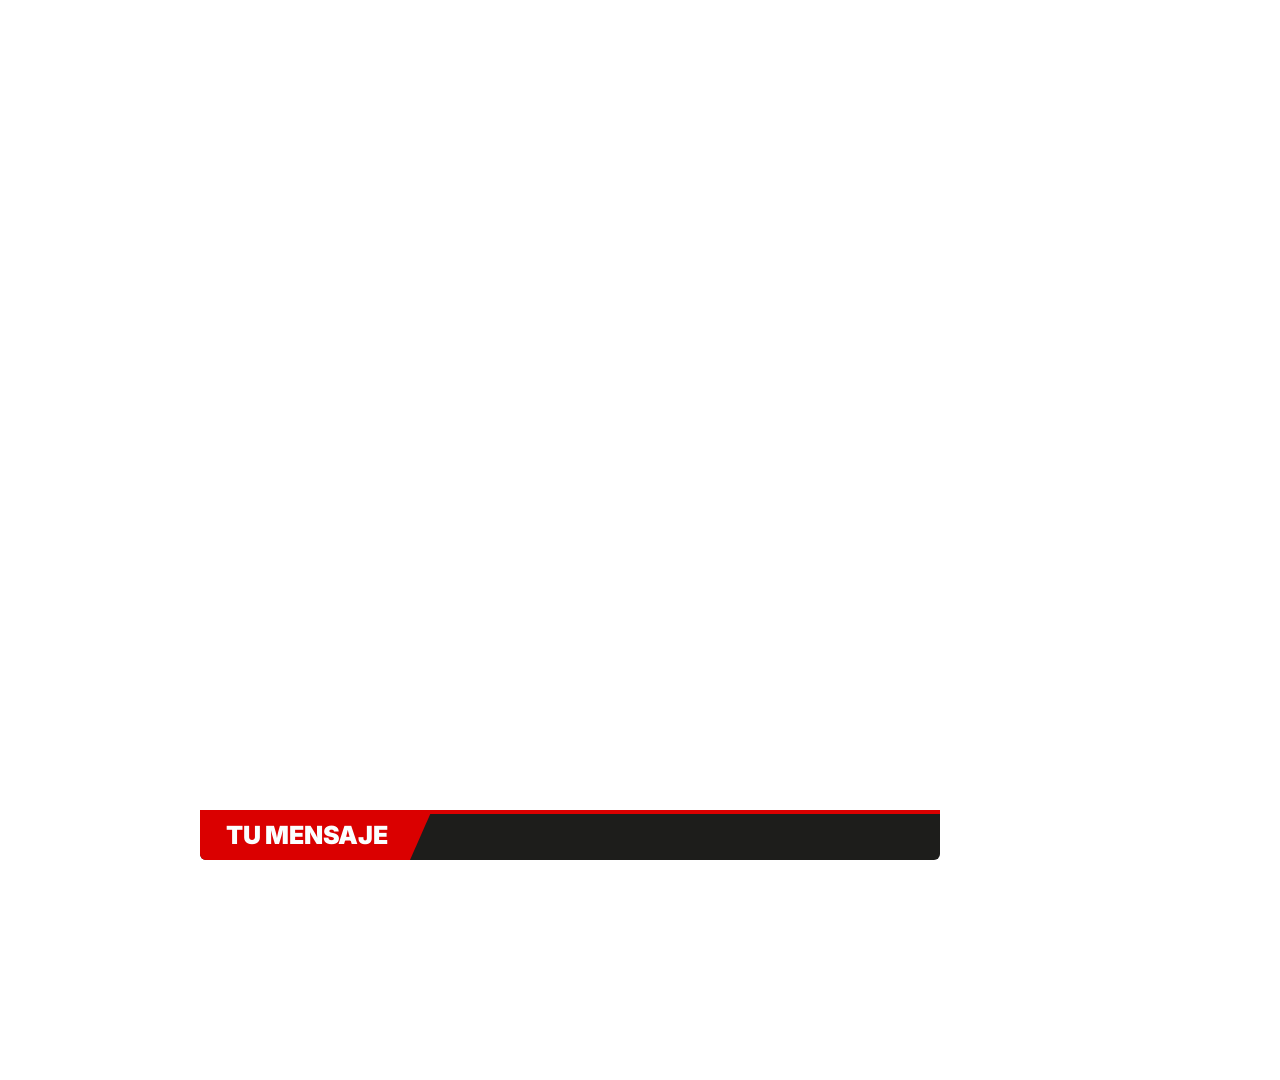
<file: mensajes.html>
<!DOCTYPE html>
<html lang="es">
<head>
<meta charset="UTF-8">
<title>losMetritos · Mensajes del público</title>
<link rel="stylesheet" href="fonts.css">
<style>
  * { margin:0; padding:0; box-sizing:border-box; }
  html, body { width:1920px; height:1080px; overflow:hidden; background:transparent; }

  /* barra de mensajes: 40px sobre el borde inferior, justo debajo del zócalo (que termina a 90px),
     desde 200px a la izquierda hasta 340px de la derecha (ahí va el QR) */
  #ticker-bar {
    position:fixed; bottom:40px; left:200px; right:340px; height:50px;
    background:var(--negro); z-index:20; border-top:4px solid var(--rojo);
    border-radius:0 0 6px 6px; overflow:hidden;
  }
  #ticker-canvas { position:absolute; top:0; left:0; width:100%; height:100%; }

  /* solapa "TU MENSAJE": mismo ancho que el sello blanco del zócalo, con el mismo corte diagonal */
  #ticker-label {
    position:fixed; bottom:40px; left:200px; height:50px; width:232px;
    background:var(--rojo); color:var(--blanco);
    font-family:'Inter',Helvetica,Arial,sans-serif; font-weight:900;
    font-size:25px; letter-spacing:-.01em; text-transform:uppercase;
    padding:0 30px 0 26px; display:flex; align-items:center; white-space:nowrap;
    clip-path:polygon(0 0, 100% 0, calc(100% - 22px) 100%, 0 100%);
    border-radius:0 0 0 6px; z-index:30; line-height:1;
  }
  .flash-new {
    position:fixed; bottom:86px; left:200px; right:340px; height:4px;
    background:linear-gradient(90deg,var(--rojo),var(--blanco),var(--rojo));
    z-index:40; animation:flashBar 1s ease forwards; pointer-events:none;
  }
  @keyframes flashBar {
    0%  { opacity:1; transform:scaleX(0); transform-origin:left; }
    40% { opacity:1; transform:scaleX(1); }
    100%{ opacity:0; transform:scaleX(1); }
  }
  /* para probar sin OBS: ?fondo=1 */
  body.fondo { background:#888 repeating-conic-gradient(#7a7a7a 0 25%, #959595 0 50%) 0 0/60px 60px; }
</style>
</head>
<body>
<div id="ticker-label">Tu mensaje</div>
<div id="ticker-bar"><canvas id="ticker-canvas"></canvas></div>

<script src="config.js"></script>
<script src="sync.js"></script>
<script>
if (new URLSearchParams(location.search).has('fondo')) document.body.classList.add('fondo');

const canvas = document.getElementById('ticker-canvas');
const ctx = canvas.getContext('2d');
function resizeCanvas() {
  canvas.width  = canvas.offsetWidth  * devicePixelRatio;
  canvas.height = canvas.offsetHeight * devicePixelRatio;
  ctx.setTransform(devicePixelRatio, 0, 0, devicePixelRatio, 0, 0);
}
resizeCanvas();
window.addEventListener('resize', resizeCanvas);

const COLOR_TEXT = '#FBFFFF';
const COLOR_SEP  = '#DA0000';
const SPEED     = 110;                     // píxeles por segundo
const SEP_PAD   = 30;                      // espacio a cada lado de la estrellita
const NAME_FONT = `900 25px Inter, Helvetica, Arial, sans-serif`;
const BODY_FONT = `300 25px Inter, Helvetica, Arial, sans-serif`;
let LABEL_W = 250, CENTER_Y = 23, CAP_MID = 9, STAR_D = 18, SLOT_GAP = SEP_PAD * 2 + STAR_D;

function computeMetrics() {
  CENTER_Y = canvas.offsetHeight / 2;
  LABEL_W = document.getElementById('ticker-label').offsetWidth + 24;
  if (slots.length === 0) tailX = LABEL_W;
  ctx.font = NAME_FONT;
  const m = ctx.measureText('O');
  CAP_MID = (m.actualBoundingBoxAscent - m.actualBoundingBoxDescent) / 2;
  STAR_D = (m.actualBoundingBoxAscent + m.actualBoundingBoxDescent) * 0.95;
  SLOT_GAP = SEP_PAD * 2 + STAR_D;
}
const BASELINE_Y = () => CENTER_Y + CAP_MID;

let catalogue = [], slots = [], tailX = LABEL_W, catIdx = 0;
const measure = (f, t) => { ctx.font = f; return ctx.measureText(t).width; };

function createSlot(ci_) {
  const m = catalogue[ci_ % catalogue.length];
  const nameText = m.nombre.toUpperCase(), bodyText = m.texto.toUpperCase();
  const nameW = measure(NAME_FONT, nameText), bodyW = measure(BODY_FONT, bodyText);
  return { x: tailX, width: nameW + 14 + bodyW + SLOT_GAP, catKey: m.key, nameText, bodyText, nameW, bodyW, removing: m.removing || false };
}
function star(cx, cy, r) {                 // estrellita de 4 puntas (igual a las del zócalo)
  const k = r * 0.24;
  ctx.beginPath();
  ctx.moveTo(cx, cy - r); ctx.lineTo(cx + k, cy - k); ctx.lineTo(cx + r, cy); ctx.lineTo(cx + k, cy + k);
  ctx.lineTo(cx, cy + r); ctx.lineTo(cx - k, cy + k); ctx.lineTo(cx - r, cy); ctx.lineTo(cx - k, cy - k);
  ctx.closePath(); ctx.fill();
}
function drawFrame() {
  ctx.clearRect(0, 0, canvas.offsetWidth, canvas.offsetHeight);
  ctx.textBaseline = 'alphabetic';
  const by = BASELINE_Y();
  ctx.save(); ctx.beginPath(); ctx.rect(LABEL_W - 24, 0, canvas.offsetWidth, canvas.offsetHeight); ctx.clip();   // nada se ve debajo de la solapa
  for (const s of slots) {
    let cx = s.x;
    ctx.fillStyle = COLOR_TEXT;
    ctx.font = NAME_FONT; ctx.fillText(s.nameText, cx, by); cx += s.nameW + 14;
    ctx.font = BODY_FONT; ctx.fillText(s.bodyText, cx, by); cx += s.bodyW;
    ctx.fillStyle = COLOR_SEP; star(cx + SEP_PAD + STAR_D / 2, CENTER_Y, STAR_D / 2);
  }
  ctx.restore();
}

let lastTs = null, running = false;
function fillTail() {
  const limit = canvas.offsetWidth * 1.2;
  while (tailX < limit) {
    let tries = 0;
    while (tries < catalogue.length && catalogue[catIdx % catalogue.length]?.removing) { catIdx++; tries++; }
    if (tries >= catalogue.length || catalogue.length === 0) break;
    const slot = createSlot(catIdx); catIdx++;
    slots.push(slot); tailX = slot.x + slot.width;
  }
}
function tick(ts) {
  if (lastTs === null) lastTs = ts;
  const dt = Math.min(ts - lastTs, 50); lastTs = ts;
  const delta = (dt / 1000) * SPEED;
  for (const s of slots) s.x -= delta;
  slots = slots.filter(s => {
    if (s.x + s.width < 0) {
      if (s.removing) {
        const ci = catalogue.findIndex(m => m.key === s.catKey);
        if (ci !== -1) catalogue.splice(ci, 1);
        catIdx = catIdx % Math.max(catalogue.length, 1);
      }
      return false;
    }
    return true;
  });
  tailX = slots.length ? slots[slots.length - 1].x + slots[slots.length - 1].width : LABEL_W;
  if (catalogue.some(m => !m.removing)) fillTail();
  drawFrame();
  requestAnimationFrame(tick);
}
async function start() {
  if (running) return; running = true;
  await Promise.all([document.fonts.load(NAME_FONT, 'O'), document.fonts.load(BODY_FONT, 'O')]).catch(() => {});
  await document.fonts.ready;
  computeMetrics();
  await new Promise(r => requestAnimationFrame(r));
  if (catalogue.some(m => !m.removing)) fillTail();
  lastTs = null; requestAnimationFrame(tick);
}
async function addMessage(m) { catalogue.push({ ...m, removing: false }); if (!running) await start(); }
function removeMessage(key) {
  const e = catalogue.find(m => m.key === key); if (!e) return;
  e.removing = true;
  for (const s of slots) if (s.catKey === key) s.removing = true;
}
function flashBar() {
  const el = document.createElement('div'); el.className = 'flash-new'; document.body.appendChild(el);
  setTimeout(() => el.remove(), 1100);
}

// ── mensajes aprobados por el moderador ──
const known = new Set();
let firstLoad = true;
async function poll() {
  try {
    const data = await API.get('aprobados');
    if (!data.ok) return;
    const ids = new Set(data.items.map(i => i.id));
    for (const it of data.items) {
      if (!known.has(it.id)) {
        known.add(it.id);
        addMessage({ key: it.id, nombre: it.nombre + ':', texto: it.texto });
        if (!firstLoad) flashBar();
      }
    }
    for (const id of [...known]) if (!ids.has(id)) { known.delete(id); removeMessage(id); }
    firstLoad = false;
  } catch (e) { /* sin conexión: reintenta en el próximo ciclo */ }
}
poll();
setInterval(poll, CONFIG.MSG_POLL_MS);
</script>
</body>
</html>
</file>
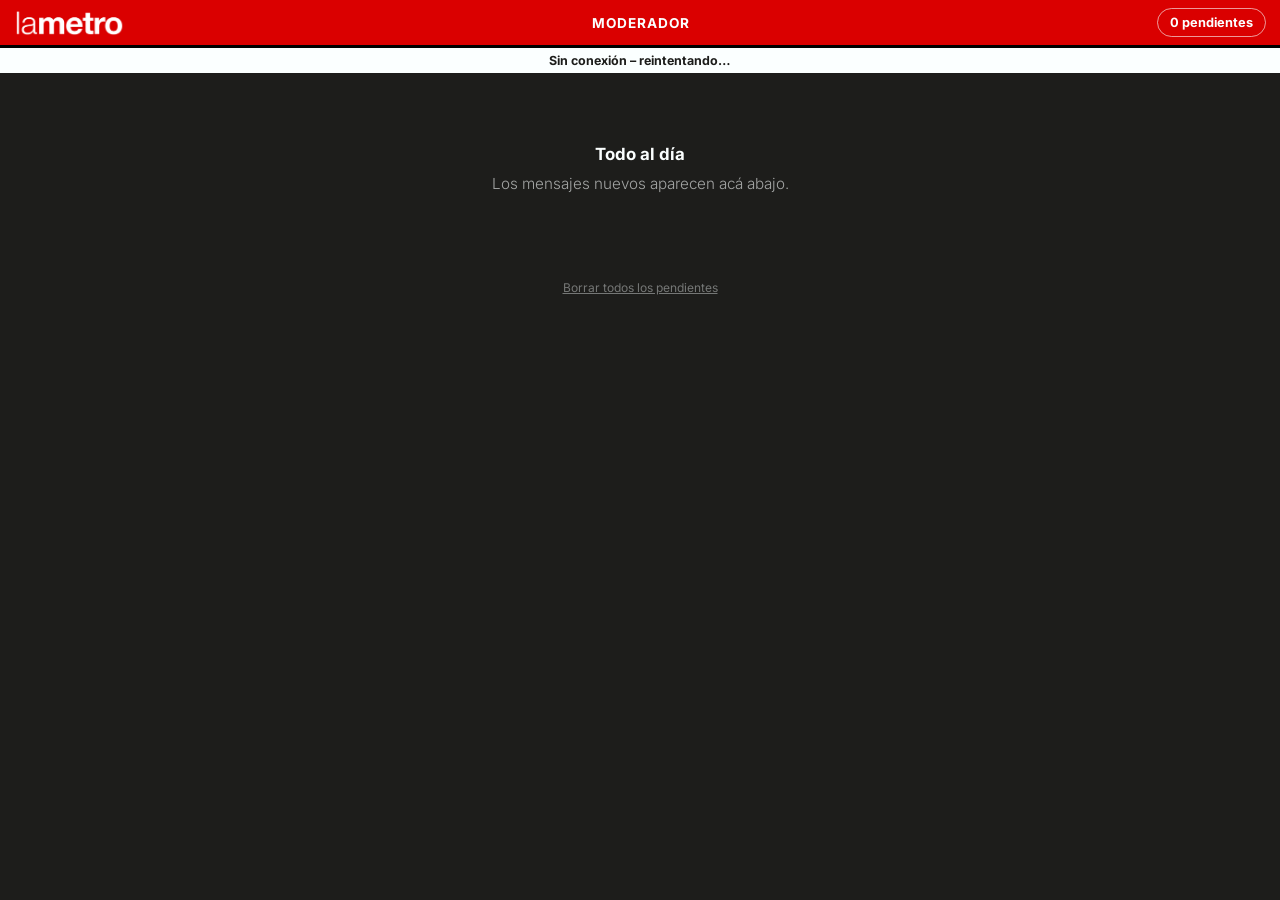
<file: moderador.html>
<!DOCTYPE html>
<html lang="es">
<head>
<meta charset="UTF-8">
<meta name="viewport" content="width=device-width, initial-scale=1.0">
<title>Moderador – losMetritos</title>
<link rel="stylesheet" href="fonts.css">
<style>

  :root { --petroleo:#2A2A27; --celeste:#DA0000; --crema:#FBFFFF; --linea:rgba(251,255,255,.18); }
  * { margin:0; padding:0; box-sizing:border-box; -webkit-tap-highlight-color:transparent; }
  html { background:var(--negro); }
  body {
    font-family:'Inter',Helvetica,Arial,sans-serif; font-weight:300; color:var(--crema); background:var(--negro);
    min-height:100vh; touch-action:manipulation;
    padding-bottom:env(safe-area-inset-bottom,0);
  }
  button { font-family:inherit; touch-action:manipulation; }

  /* HEADER */
  .topbar {
    position:sticky; top:0; z-index:10;
    background:var(--rojo); border-bottom:3px solid #000;
    padding:calc(8px + env(safe-area-inset-top,0)) 14px 8px;
    display:flex; align-items:center; justify-content:space-between; gap:10px;
  }
  .topbar img { height:26px; width:auto; }
  .topbar-title { font-family:'Inter',Helvetica,Arial,sans-serif; font-weight:700; font-size:.85rem; letter-spacing:.08em; text-transform:uppercase; }
  .badge {
    background:var(--blanco); color:var(--rojo);
    font-family:'Inter',Helvetica,Arial,sans-serif; font-weight:700; font-size:.8rem;
    padding:6px 12px; border-radius:16px; white-space:nowrap; transition:opacity .2s;
  }
  .badge.zero { background:transparent; color:var(--blanco); border:1px solid rgba(251,255,255,.6); }
  .offline {
    display:none; background:var(--crema); color:var(--negro); text-align:center;
    font-family:'Inter',Helvetica,Arial,sans-serif; font-weight:700; font-size:.78rem; padding:5px;
  }
  body.is-offline .offline { display:block; }

  /* LISTA */
  .wrap { max-width:560px; margin:0 auto; padding:12px 12px 24px; }
  #list { display:flex; flex-direction:column; }

  .card {
    background:var(--petroleo); border:1.5px solid var(--linea); border-radius:12px;
    padding:11px 12px 12px; margin-bottom:10px;
    max-height:300px; overflow:hidden;
    transition:opacity .2s, transform .2s, max-height .25s ease .05s, margin .25s ease .05s, padding .25s ease .05s;
    animation:in .25s ease;
  }
  @keyframes in { from { opacity:0; transform:translateY(8px); } to { opacity:1; transform:none; } }
  .card.out { opacity:0; transform:scale(.97); max-height:0; margin-bottom:0; padding-top:0; padding-bottom:0; border-width:0; pointer-events:none; }
  .card.back { border-color:var(--crema); }

  .card-head { display:flex; align-items:baseline; justify-content:space-between; gap:8px; }
  .name { font-family:'Inter',Helvetica,Arial,sans-serif; font-weight:700; font-size:.95rem; letter-spacing:.02em; word-break:break-word; }
  .time { font-size:.75rem; color:#FF6B6B; white-space:nowrap; }
  .msg  { font-size:1rem; line-height:1.3; margin:5px 0 11px; word-break:break-word; }

  .btns { display:flex; gap:10px; }
  .btn {
    flex:1; height:46px; border-radius:10px; cursor:pointer;
    font-family:'Inter',Helvetica,Arial,sans-serif; font-weight:700; font-size:.85rem; letter-spacing:.05em; text-transform:uppercase;
    display:flex; align-items:center; justify-content:center; gap:6px;
    transition:transform .08s, filter .15s;
  }
  .btn:active { transform:scale(.96); }
  .btn-no  { background:transparent; color:var(--crema); border:2px solid rgba(251,255,255,.7); }
  .btn-yes { background:var(--rojo); color:var(--blanco); border:2px solid var(--rojo); }

  .empty { text-align:center; padding:56px 20px; color:rgba(251,255,255,.6); font-size:.95rem; line-height:1.6; display:none; }
  .empty.show { display:block; }
  .empty b { display:block; font-family:'Inter',Helvetica,Arial,sans-serif; font-weight:700; font-size:1.05rem; color:var(--crema); margin-bottom:4px; }

  .foot { text-align:center; margin-top:18px; }
  .btn-clear {
    background:none; border:none; color:rgba(251,255,255,.4); font-size:.75rem; text-decoration:underline; padding:10px; cursor:pointer;
  }

  /* AVISOS */
  #toast {
    position:fixed; left:50%; bottom:calc(18px + env(safe-area-inset-bottom,0)); transform:translate(-50%,20px);
    background:var(--crema); color:var(--negro); padding:11px 20px; border-radius:26px;
    font-family:'Inter',Helvetica,Arial,sans-serif; font-weight:700; font-size:.82rem;
    opacity:0; transition:opacity .25s, transform .25s; z-index:50; max-width:90vw; text-align:center; pointer-events:none;
  }
  #toast.show { opacity:1; transform:translate(-50%,0); }
  #newpill {
    position:fixed; left:50%; bottom:calc(18px + env(safe-area-inset-bottom,0)); transform:translateX(-50%);
    background:var(--rojo); color:var(--blanco); border:none; border-radius:26px; padding:12px 20px;
    font-family:'Inter',Helvetica,Arial,sans-serif; font-weight:700; font-size:.85rem; z-index:40; display:none; cursor:pointer;
    box-shadow:0 4px 14px rgba(0,0,0,.4);
  }
  #newpill.show { display:block; }

  /* ── Título con "mantener apretado" para entrar a la vista En pantalla ── */
  .topbar-title { position:relative; padding:6px 4px; user-select:none; -webkit-user-select:none; -webkit-touch-callout:none; touch-action:none; }
  .topbar-title::after {
    content:""; position:absolute; left:0; bottom:0; height:2px; width:100%; background:var(--blanco);
    transform:scaleX(0); transform-origin:left; transition:transform .15s;
  }
  .topbar-title.holding::after { transform:scaleX(1); transition:transform 1.8s linear; }
  .btn-back {
    display:none; background:var(--crema); color:var(--negro); border:none; border-radius:16px; padding:7px 14px;
    font-family:'Inter',Helvetica,Arial,sans-serif; font-weight:700; font-size:.8rem; cursor:pointer; white-space:nowrap;
  }

  /* ── VISTA "EN PANTALLA" (aprobados): look invertido a propósito ── */
  #view-live { display:none; }
  body.live { background:var(--crema); color:var(--negro); }
  body.live html, html:has(body.live) { background:var(--crema); }
  body.live .topbar { background:var(--negro); border-bottom-color:var(--crema); }
  body.live .badge { display:none; }
  body.live .btn-back { display:block; }
  body.live #view-pend { display:none; }
  body.live #view-live { display:block; }
  body.live .topbar-title::after { display:none; }
  .live-banner {
    background:var(--rojo); color:var(--blanco); text-align:center;
    font-family:'Inter',Helvetica,Arial,sans-serif; font-weight:700; font-size:.78rem; letter-spacing:.06em; text-transform:uppercase;
    padding:8px 12px; line-height:1.3;
  }
  .lcard {
    background:#fff; border:2px solid var(--negro); border-radius:4px; padding:11px 12px 12px; margin-bottom:10px;
    max-height:300px; overflow:hidden;
    transition:opacity .2s, max-height .25s ease .05s, margin .25s ease .05s, padding .25s ease .05s;
    animation:in .25s ease;
  }
  .lcard.out { opacity:0; max-height:0; margin-bottom:0; padding-top:0; padding-bottom:0; border-width:0; pointer-events:none; }
  .lcard.back { border-style:dashed; }
  .lcard .name { font-family:'Inter',Helvetica,Arial,sans-serif; font-weight:700; font-size:.95rem; word-break:break-word; color:var(--negro); }
  .lcard .msg  { font-size:1rem; line-height:1.3; margin:5px 0 11px; word-break:break-word; }
  .btn-del {
    width:100%; height:44px; border-radius:4px; cursor:pointer; background:var(--negro); color:var(--crema); border:2px solid var(--negro);
    font-family:'Inter',Helvetica,Arial,sans-serif; font-weight:700; font-size:.85rem; letter-spacing:.05em; text-transform:uppercase;
    transition:transform .08s;
  }
  .btn-del:active { transform:scale(.97); }
  .btn-del.armed { background:var(--crema); color:var(--negro); }
  .lempty { text-align:center; padding:56px 20px; font-size:.95rem; line-height:1.6; display:none; }
  .lempty.show { display:block; }
  .danger { margin-top:26px; padding-top:18px; border-top:2px dashed var(--negro); text-align:center; }
  .btn-danger {
    width:100%; height:46px; background:transparent; color:var(--negro); border:2px solid var(--negro); border-radius:4px; cursor:pointer;
    font-family:'Inter',Helvetica,Arial,sans-serif; font-weight:700; font-size:.85rem; letter-spacing:.05em; text-transform:uppercase;
  }
  .btn-danger:active { background:var(--negro); color:var(--crema); }
  .danger p { font-size:.75rem; line-height:1.4; margin-top:8px; opacity:.7; }
  body.live #toast { background:var(--negro); color:var(--crema); }

  /* ── MODERADOR DESACTIVADO (los mensajes salen directo a pantalla) ── */
  #modbanner {
    display:none; background:#000; color:#fff; text-align:center;
    font-family:'Inter',Helvetica,Arial,sans-serif; font-weight:700; font-size:.78rem; letter-spacing:.06em; text-transform:uppercase;
    padding:7px 12px; line-height:1.3;
  }
  body.mod-off #modbanner { display:block; }
  .modctl { margin-bottom:18px; padding-bottom:18px; border-bottom:2px dashed var(--negro); text-align:center; }
  .btn-mod {
    width:100%; height:46px; background:transparent; color:var(--negro); border:2px solid var(--negro); border-radius:4px; cursor:pointer;
    font-family:'Inter',Helvetica,Arial,sans-serif; font-weight:700; font-size:.85rem; letter-spacing:.05em; text-transform:uppercase;
    transition:transform .08s;
  }
  .btn-mod:active { transform:scale(.97); }
  .btn-mod.on { background:var(--negro); color:var(--crema); }
  .modctl p { font-size:.75rem; line-height:1.4; margin-top:8px; opacity:.7; }
</style>
</head>
<body>

<div class="topbar">
  <img src="logolametro.png" alt="La Metro">
  <div class="topbar-title" id="hold"><span id="title-text">Moderador</span></div>
  <div class="badge zero" id="badge">0 pendientes</div>
  <button class="btn-back" id="btn-back">← Volver</button>
</div>
<div class="offline">Sin conexión – reintentando…</div>
<div id="modbanner">Moderador desactivado · los mensajes nuevos salen directo a pantalla</div>

<div id="view-pend">
<div class="wrap">
  <div id="list"></div>
  <div class="empty show" id="empty"><b>Todo al día</b>Los mensajes nuevos aparecen acá abajo.</div>
  <div class="foot"><button class="btn-clear" id="btn-clear-pend">Borrar todos los pendientes</button></div>
</div>
</div>

<div id="view-live">
  <div class="live-banner">Mensajes aprobados · en pantalla ahora<br>Eliminar los saca del stream</div>
  <div class="wrap">
    <div class="modctl">
      <button class="btn-mod" id="btn-mod">Desactivar moderador</button>
      <p id="mod-note"></p>
    </div>
    <div id="llist"></div>
    <div class="lempty" id="lempty">No hay mensajes aprobados en pantalla.</div>
    <div class="danger">
      <button class="btn-danger" id="btn-clear">⚠ Borrar TODO lo que está en pantalla</button>
      <p>Saca del stream todos los mensajes aprobados. Quedan guardados en la hoja MENSAJES del Sheet.</p>
    </div>
  </div>
</div>

<button id="newpill">↓ Mensaje nuevo</button>
<div id="toast"></div>

<script src="config.js"></script>
<script src="sync.js"></script>
<script>
  const $ = id => document.getElementById(id);
  const list = $('list');
  const cards = new Map();   // id -> { el, it }   (tarjetas visibles)
  const seqOf = new Map();   // id -> orden de llegada (para volver siempre a su lugar)
  const busy  = new Set();   // enviándose en segundo plano
  const done  = new Set();   // ya enviados OK (ignorar mientras el sheet aún diga PENDIENTE)
  let seqN = 0, initialized = false;

  /* ── moderador activado / desactivado ──
     El estado vive en el servidor (Apps Script): vale para todos los dispositivos y funciona aunque esta página esté cerrada.
     Desactivado: el servidor aprueba cada mensaje nuevo apenas llega y sale directo a pantalla.
     Los que ya estaban pendientes siguen esperando aprobación manual. */
  let modOff = false, modSetAt = 0;
  function applyMod() {
    document.body.classList.toggle('mod-off', modOff);
    const b = $('btn-mod');
    b.textContent = modOff ? 'Activar moderador' : 'Desactivar moderador';
    b.classList.toggle('on', modOff);
    $('mod-note').textContent = modOff
      ? 'Los mensajes nuevos salen directo a pantalla, sin aprobación (aunque cierres esta página). Los que ya están en pantalla se pueden eliminar desde acá.'
      : 'Los mensajes nuevos esperan tu aprobación antes de salir a pantalla.';
  }
  document.addEventListener('DOMContentLoaded', () => {
    applyMod();
    $('btn-mod').addEventListener('click', async () => {
      const quiero = !modOff;   // true = desactivar
      if (quiero && !confirm('¿Desactivar el moderador?\n\nLos mensajes que lleguen a partir de ahora saldrán directo a pantalla, sin que los apruebes.')) return;
      try {
        await api({ action:'setModerador', off: quiero });
        modOff = quiero; modSetAt = Date.now(); applyMod();
        toast(quiero ? 'Moderador desactivado' : 'Moderador activado: los mensajes nuevos vuelven a pedir aprobación');
      } catch (e) { toast('No se pudo cambiar el moderador'); }
    });
  });

  const esc = t => String(t).replace(/&/g,'&amp;').replace(/</g,'&lt;').replace(/>/g,'&gt;');

  /* ── sonido ── */
  let audioCtx = null;
  const unlock = () => { try { audioCtx = audioCtx || new (window.AudioContext || window.webkitAudioContext)(); } catch(e){} };
  ['click','touchstart'].forEach(ev => document.addEventListener(ev, unlock, { once:true, passive:true }));
  function beep() {
    try {
      if (!audioCtx) return;
      const o = audioCtx.createOscillator(), g = audioCtx.createGain();
      o.connect(g); g.connect(audioCtx.destination); o.type = 'sine';
      o.frequency.setValueAtTime(880, audioCtx.currentTime);
      o.frequency.exponentialRampToValueAtTime(440, audioCtx.currentTime + .18);
      g.gain.setValueAtTime(.35, audioCtx.currentTime);
      g.gain.exponentialRampToValueAtTime(.001, audioCtx.currentTime + .35);
      o.start(); o.stop(audioCtx.currentTime + .35);
    } catch(e){}
    if (navigator.vibrate) navigator.vibrate(60);
  }

  /* ── UI ── */
  function toast(msg) {
    const t = $('toast'); t.textContent = msg; t.classList.add('show');
    clearTimeout(t._t); t._t = setTimeout(() => t.classList.remove('show'), 3200);
  }
  function refresh() {
    const n = cards.size;
    const b = $('badge');
    b.textContent = n === 1 ? '1 pendiente' : n + ' pendientes';
    b.classList.toggle('zero', n === 0);
    $('empty').classList.toggle('show', n === 0);
    $('btn-back').textContent = n ? '← Volver (' + n + ')' : '← Volver';
  }
  function addCard(it, back) {
    const el = document.createElement('div');
    el.className = 'card' + (back ? ' back' : '');
    el.dataset.seq = seqOf.get(it.id);
    const hora = (it.fecha || '').slice(11, 16);
    el.innerHTML =
      '<div class="card-head"><div class="name">' + esc(it.nombre.toUpperCase()) + '</div>' +
      '<div class="time">' + esc(hora) + (hora ? ' hs' : '') + '</div></div>' +
      '<div class="msg">' + esc(it.texto.toUpperCase()) + '</div>' +
      '<div class="btns">' +
        '<button class="btn btn-no"  data-a="rechazar">✖ Rechazar</button>' +
        '<button class="btn btn-yes" data-a="aprobar">✔ Aprobar</button>' +
      '</div>';
    el.querySelectorAll('.btn').forEach(b => b.addEventListener('click', () => act(it.id, b.dataset.a)));
    // insertar en su lugar según orden de llegada (los nuevos van al final)
    const seq = seqOf.get(it.id);
    const next = [...list.children].find(c => !c.classList.contains('out') && +c.dataset.seq > seq);
    list.insertBefore(el, next || null);
    cards.set(it.id, { el, it });
    refresh();
  }
  function removeCard(id) {
    const c = cards.get(id); if (!c) return;
    cards.delete(id);
    c.el.classList.add('out');
    setTimeout(() => c.el.remove(), 320);
    refresh();
  }

  /* ── API ── */
  async function api(body) {
    const d = await API.post(body);
    if (!d.ok) throw new Error(d.error || 'error');
  }

  // Desaparece al instante; se envía en segundo plano; si falla vuelve a su lugar
  async function act(id, action) {
    const c = cards.get(id);
    if (!c || busy.has(id)) return;
    const it = c.it;
    busy.add(id);
    removeCard(id);
    try {
      await api({ action, id });
      done.add(id);
    } catch (e) {
      toast('No se pudo enviar. El mensaje volvió a la lista.');
      addCard(it, true);
    } finally {
      busy.delete(id);
    }
  }

  /* ── lectura periódica de RECIBIDOS ── */
  async function poll() {
    try {
      const data = await API.get('recibidos');
      if (!data.ok) throw new Error();
      document.body.classList.remove('is-offline');
      // estado del moderador según el servidor (se ignora unos segundos después de cambiarlo acá)
      if (typeof data.modOff === 'boolean' && data.modOff !== modOff && Date.now() - modSetAt > 6000) { modOff = data.modOff; applyMod(); }

      const pend = data.items.filter(i => !i.estado || i.estado === 'PENDIENTE');
      const pendIds = new Set(pend.map(i => i.id));
      let nuevos = 0;

      for (const it of pend) {
        if (!seqOf.has(it.id)) seqOf.set(it.id, ++seqN);
        if (cards.has(it.id) || busy.has(it.id) || done.has(it.id)) continue;
        addCard(it);
        nuevos++;
      }
      for (const id of [...cards.keys()]) if (!pendIds.has(id)) removeCard(id);   // resuelto/borrado en otro lado
      for (const id of [...done]) if (!pendIds.has(id)) done.delete(id);

      if (initialized && nuevos) {
        beep();
        if (document.body.classList.contains('live')) toast('Hay mensajes nuevos para moderar');
        else showPill();
      }
      initialized = true;
    } catch (e) {
      document.body.classList.add('is-offline');
    }
  }
  poll();
  setInterval(poll, 3000);

  /* ── aviso "mensaje nuevo" (sólo si queda fuera de pantalla) ── */
  function showPill() {
    const last = list.lastElementChild;
    if (!last) return;
    if (last.getBoundingClientRect().bottom <= window.innerHeight) return;
    const p = $('newpill'); p.classList.add('show');
    clearTimeout(p._t); p._t = setTimeout(() => p.classList.remove('show'), 6000);
  }
  $('newpill').addEventListener('click', () => {
    $('newpill').classList.remove('show');
    window.scrollTo({ top: document.body.scrollHeight, behavior:'smooth' });
  });
  window.addEventListener('scroll', () => {
    if (window.innerHeight + window.scrollY >= document.body.scrollHeight - 40) $('newpill').classList.remove('show');
  }, { passive:true });

  /* ── borrar todos los PENDIENTES (panel normal, con confirmación) ── */
  const clearPend = $('btn-clear-pend');
  clearPend.addEventListener('click', async () => {
    const ids = [...cards.keys()];
    if (!ids.length) { toast('No hay pendientes para borrar'); return; }
    if (!confirm('¿Borrar los ' + ids.length + ' mensajes pendientes (sin aprobar ni rechazar)?\n\nQuedan guardados en la hoja MENSAJES.')) return;
    try {
      await api({ action:'borrarPendientes', ids });
      ids.forEach(id => { removeCard(id); done.add(id); });
      toast('Pendientes borrados');
    } catch (e) { toast('No se pudo borrar'); }
  });

  /* ── borrar TODO lo que está en pantalla (vista desarrollador, doble confirmación) ── */
  $('btn-clear').addEventListener('click', async () => {
    const ids = [...lcards.keys()];
    if (!ids.length) { toast('No hay mensajes en pantalla'); return; }
    if (!confirm('¿Sacar de pantalla los ' + ids.length + ' mensajes aprobados?\n\nQuedan guardados en la hoja MENSAJES.')) return;
    const t = prompt('Para confirmar, escribí BORRAR');
    if (!t || t.trim().toUpperCase() !== 'BORRAR') { toast('Cancelado, no se borró nada'); return; }
    try {
      await api({ action:'borrarAprobados', ids });
      ids.forEach(id => { removeLive(id); ldone.add(id); });
      toast('Pantalla vaciada');
    } catch (e) { toast('No se pudo borrar'); }
  });

  /* ═════════ VISTA "EN PANTALLA" (aprobados) ═════════ */
  const llist = $('llist');
  const lcards = new Map(), lseq = new Map(), lbusy = new Set(), ldone = new Set();
  let lN = 0, liveTimer = null;

  function enterLive() {
    document.body.classList.add('live');
    $('title-text').textContent = 'En pantalla';
    window.scrollTo(0, 0);
    pollLive();
    liveTimer = setInterval(pollLive, 4000);
    if (navigator.vibrate) navigator.vibrate(40);
  }
  function exitLive() {
    document.body.classList.remove('live');
    $('title-text').textContent = 'Moderador';
    clearInterval(liveTimer);
    window.scrollTo(0, 0);
  }
  $('btn-back').addEventListener('click', exitLive);

  // Entrada: mantener apretado el título "Moderador" durante ~2 segundos
  (function () {
    const h = $('hold'); let t = null;
    const start = e => {
      if (document.body.classList.contains('live')) return;
      h.classList.add('holding');
      t = setTimeout(() => { h.classList.remove('holding'); enterLive(); }, 1800);
    };
    const stop = () => { clearTimeout(t); h.classList.remove('holding'); };
    h.addEventListener('pointerdown', start);
    ['pointerup','pointerleave','pointercancel'].forEach(ev => h.addEventListener(ev, stop));
    h.addEventListener('contextmenu', e => e.preventDefault());
  })();

  function addLive(it, back) {
    const el = document.createElement('div');
    el.className = 'lcard' + (back ? ' back' : '');
    el.dataset.seq = lseq.get(it.id);
    el.innerHTML =
      '<div class="name">' + esc(it.nombre.toUpperCase()) + '</div>' +
      '<div class="msg">' + esc(it.texto.toUpperCase()) + '</div>' +
      '<button class="btn-del">🗑 Eliminar de pantalla</button>';
    const btn = el.querySelector('.btn-del'); let armT = null;
    btn.addEventListener('click', () => {
      if (!btn.classList.contains('armed')) {            // 1er toque: pedir confirmación
        btn.classList.add('armed'); btn.textContent = '¿Seguro? Tocá otra vez';
        armT = setTimeout(() => { btn.classList.remove('armed'); btn.textContent = '🗑 Eliminar de pantalla'; }, 3000);
        return;
      }
      clearTimeout(armT); delLive(it.id);                // 2do toque: eliminar
    });
    const seq = lseq.get(it.id);
    const next = [...llist.children].find(c => !c.classList.contains('out') && +c.dataset.seq > seq);
    llist.insertBefore(el, next || null);
    lcards.set(it.id, { el, it });
    $('lempty').classList.toggle('show', lcards.size === 0);
  }
  function removeLive(id) {
    const c = lcards.get(id); if (!c) return;
    lcards.delete(id); c.el.classList.add('out'); setTimeout(() => c.el.remove(), 320);
    $('lempty').classList.toggle('show', lcards.size === 0);
  }
  async function delLive(id) {
    const c = lcards.get(id); if (!c || lbusy.has(id)) return;
    const it = c.it; lbusy.add(id); removeLive(id);
    try { await api({ action:'eliminar', id }); ldone.add(id); toast('Eliminado de pantalla'); }
    catch (e) { toast('No se pudo eliminar. Volvió a la lista.'); addLive(it, true); }
    finally { lbusy.delete(id); }
  }
  async function pollLive() {
    try {
      const data = await API.get('aprobados'); if (!data.ok) throw new Error();
      const ids = new Set(data.items.map(i => i.id));
      for (const it of data.items) {
        if (!lseq.has(it.id)) lseq.set(it.id, ++lN);
        if (lcards.has(it.id) || lbusy.has(it.id) || ldone.has(it.id)) continue;
        addLive(it);
      }
      for (const id of [...lcards.keys()]) if (!ids.has(id)) removeLive(id);
      for (const id of [...ldone]) if (!ids.has(id)) ldone.delete(id);
      $('lempty').classList.toggle('show', lcards.size === 0);
    } catch (e) {}
  }
</script>
</body>
</html>
</file>
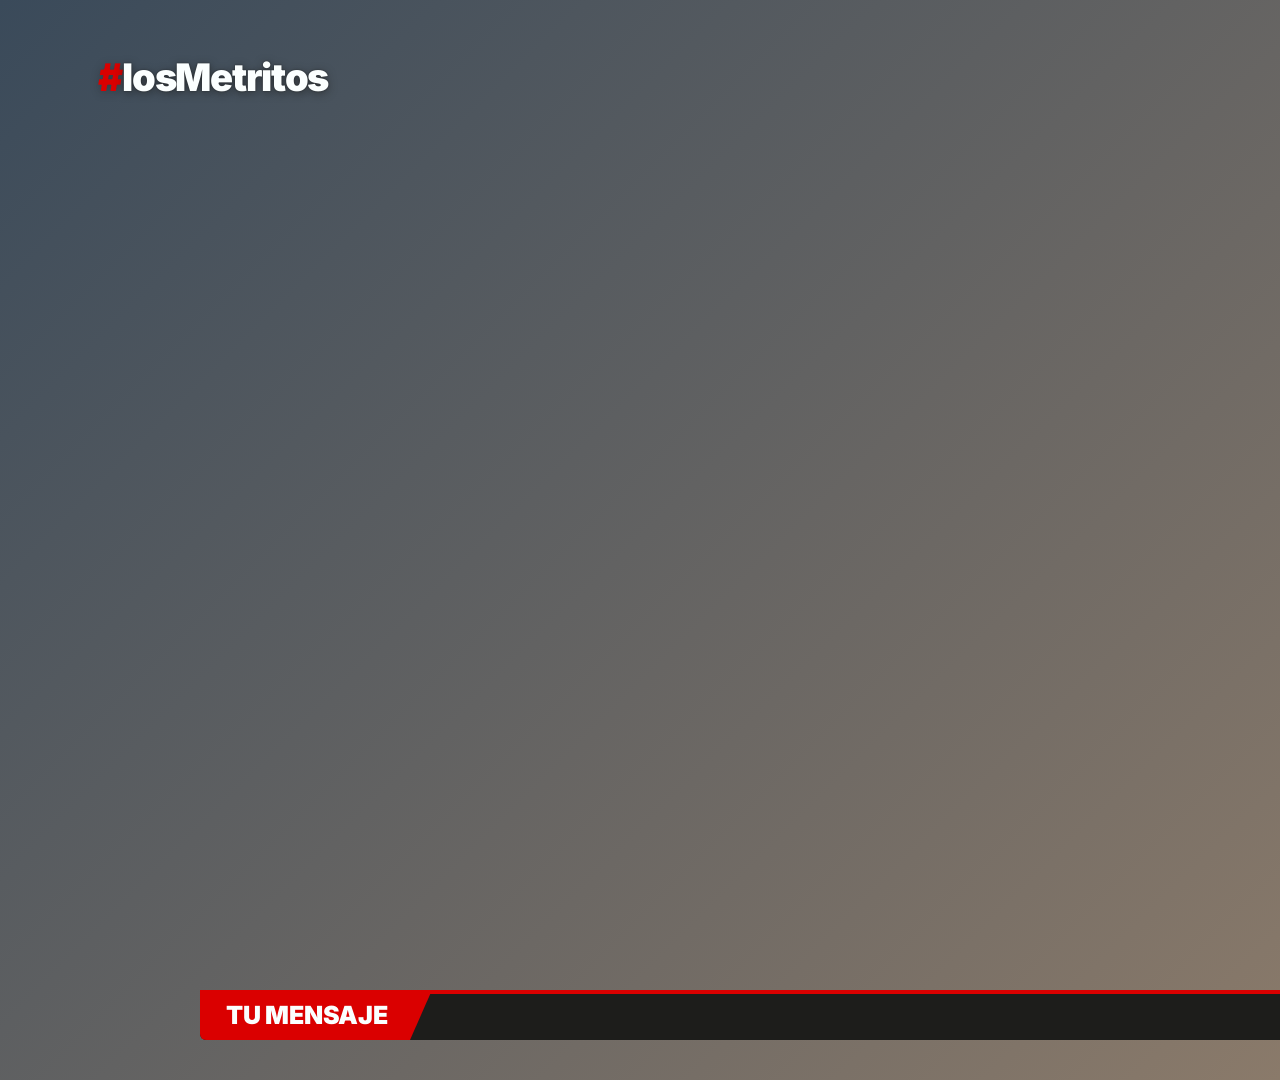
<file: prueba-todo.html>
<!DOCTYPE html><html><head><meta charset="utf-8"><title>losMetritos · Prueba de todas las capas</title></head><body style="margin:0;width:1920px;height:1080px;overflow:hidden;background:linear-gradient(135deg,#3a4a5a,#8a7a6a)">
<script>["canal","hashtag","hora","graph","mensajes","qr"].forEach(f=>{const i=document.createElement('iframe');i.src=f+'.html';i.style.cssText='position:absolute;inset:0;width:1920px;height:1080px;border:0;background:transparent';document.body.appendChild(i)})</script>
</body></html>
</file>
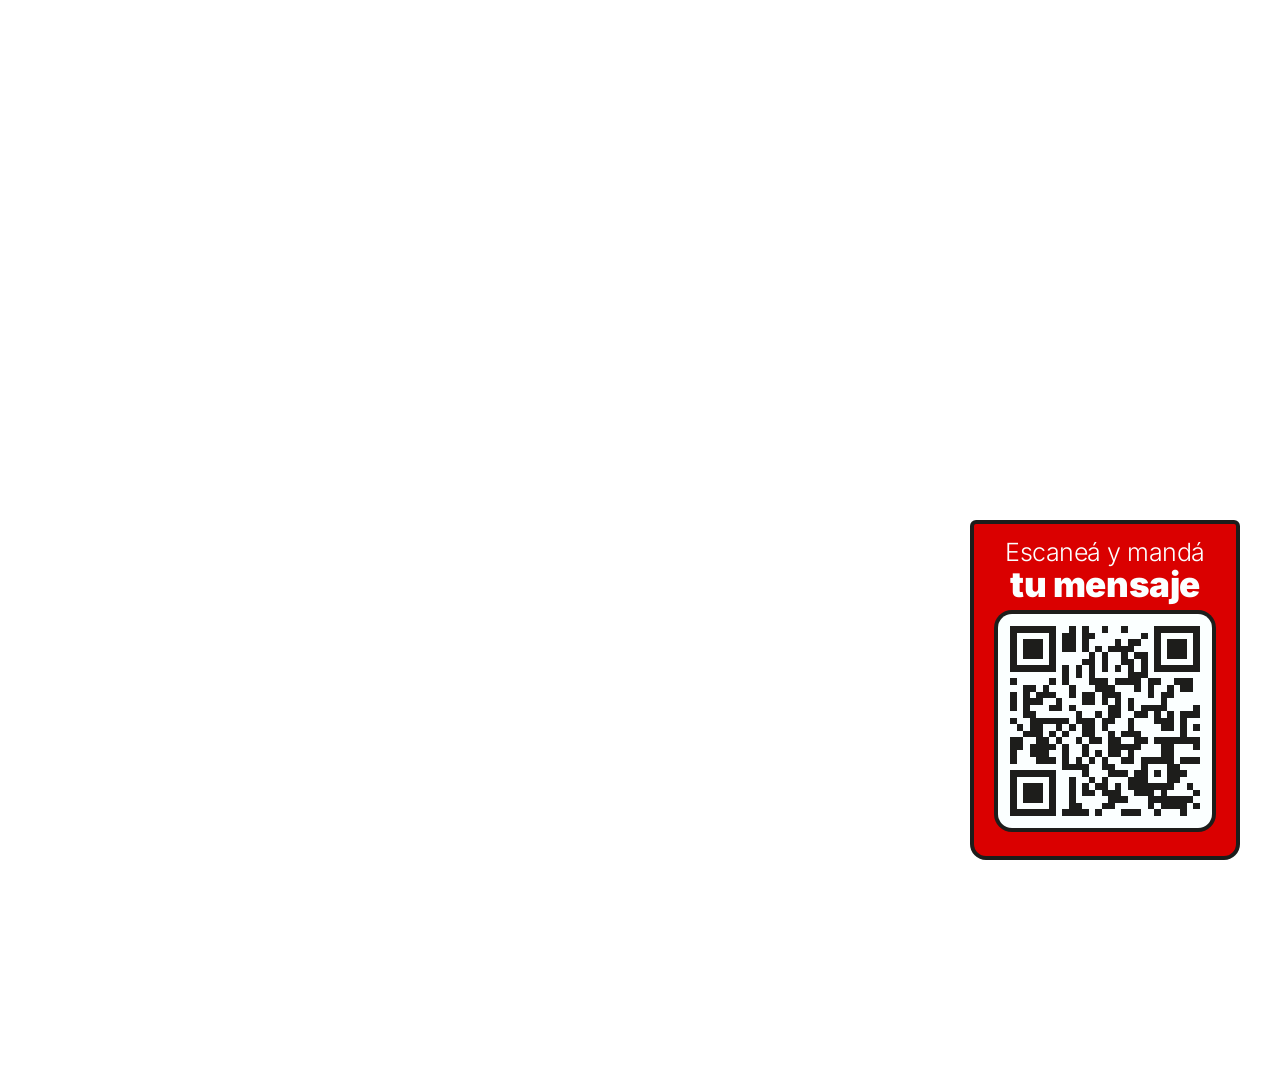
<file: qr.html>
<!DOCTYPE html>
<html lang="es">
<head>
<meta charset="utf-8">
<title>losMetritos · QR mensajes</title>
<link rel="stylesheet" href="fonts.css">
<style>
  * { margin:0; padding:0; box-sizing:border-box; }
  html, body { width:1920px; height:1080px; overflow:hidden; background:transparent; }

  /* esquina inferior derecha: 40px del borde derecho y 40px del borde inferior (alineado con la barra de mensajes) */
  #card {
    position:fixed; right:40px; bottom:40px; width:270px; height:340px;
    background:var(--rojo); border:4px solid var(--negro); border-radius:6px 6px 16px 16px;
    display:flex; flex-direction:column; align-items:center; padding:16px 18px 18px; overflow:hidden;
    font-family:'Inter',Helvetica,Arial,sans-serif; color:var(--blanco);
    animation:entra .9s cubic-bezier(.22,.9,.24,1) both;
  }
  @keyframes entra { from { transform:translateY(60px); opacity:0; } to { transform:none; opacity:1; } }

  .txt { position:relative; z-index:1; text-align:center; line-height:1; letter-spacing:-.03em; }
  .txt .a { display:block; font-weight:300; font-size:25px; }
  .txt .b { display:block; font-weight:900; font-size:35px; margin-top:2px; }

  #qrbox { position:relative; z-index:1; margin-top:12px; width:214px; height:214px; background:var(--blanco); border-radius:14px; padding:12px;
           box-shadow:0 0 0 4px var(--negro); }
  #qrbox canvas, #qrbox img { width:100%; height:100%; display:block; image-rendering:pixelated; }

  /* brillo que pasa cada tanto para llamar la atención */
  #qrbox { overflow:hidden; }
  #qrbox::after { content:""; position:absolute; top:0; bottom:0; width:55%; left:-70%; pointer-events:none;
                  background:linear-gradient(105deg, transparent, rgba(218,0,0,.28), transparent);
                  animation:brillo 9s ease-in-out 2s infinite; }
  @keyframes brillo { 0%, 82% { left:-70%; } 100% { left:120%; } }

  /* estrellitas */
  #stars { position:absolute; inset:0; pointer-events:none; }
  .st { position:absolute; background:var(--rojo-osc); opacity:0; animation:twinkle ease-in-out infinite;
        clip-path:polygon(50% 0, 62% 38%, 100% 50%, 62% 62%, 50% 100%, 38% 62%, 0 50%, 38% 38%); }
  .st.dot { border-radius:50%; clip-path:none; }
  @keyframes twinkle { 0%,100% { opacity:0; transform:scale(.4); } 50% { opacity:var(--o); transform:scale(1) rotate(var(--r)); } }

  #err { display:none; position:relative; z-index:1; margin-top:12px; font-size:13px; text-align:center; background:var(--negro); padding:8px; border-radius:6px; }
  body.fondo { background:#888 repeating-conic-gradient(#7a7a7a 0 25%, #959595 0 50%) 0 0/60px 60px; }
</style>
</head>
<body>
<div id="card">
  <div id="stars"></div>
  <div class="txt"><span class="a">Escaneá y mandá</span><span class="b">tu mensaje</span></div>
  <div id="qrbox"></div>
  <div id="err">Falta la dirección del formulario (FORM_URL en config.js)</div>
</div>

<script src="config.js"></script>
<script src="qrcode.js"></script>
<script>
const QS = new URLSearchParams(location.search);
if (QS.has('fondo')) document.body.classList.add('fondo');

// dirección del formulario: config.js → ?url= → misma carpeta + index.html
const url = CONFIG.FORM_URL || QS.get('url') || new URL('index.html', location.href).href;

if (/^https?:/.test(url)) {
  const qr = qrcode(0, 'M'); qr.addData(url); qr.make();
  const n = qr.getModuleCount(), px = 8, c = document.createElement('canvas');
  c.width = c.height = n * px;
  const g = c.getContext('2d');
  g.fillStyle = '#FBFFFF'; g.fillRect(0, 0, c.width, c.height);
  g.fillStyle = '#1D1D1B';
  for (let r = 0; r < n; r++) for (let k = 0; k < n; k++) if (qr.isDark(r, k)) g.fillRect(k * px, r * px, px, px);
  document.getElementById('qrbox').appendChild(c);
  document.title += ' → ' + url;
} else {
  // abierto desde la compu (file://): no hay dirección pública para el QR
  document.getElementById('err').style.display = 'block';
  document.getElementById('qrbox').style.display = 'none';
}

(function () {
  const r = (a, b) => a + Math.random() * (b - a), box = document.getElementById('stars');
  for (let i = 0; i < 22; i++) {
    const s = document.createElement('i'), sp = i % 2 === 0, z = sp ? r(10, 18) : r(3, 5);
    s.className = 'st' + (sp ? '' : ' dot');
    s.style.cssText = `width:${z}px;height:${z}px;left:${r(2, 94)}%;top:${r(2, 96)}%;animation-duration:${r(4, 8)}s;animation-delay:-${r(0, 8)}s`;
    s.style.setProperty('--o', r(.6, 1).toFixed(2)); s.style.setProperty('--r', r(-40, 40).toFixed(0) + 'deg');
    box.appendChild(s);
  }
})();
</script>
</body>
</html>
</file>
<file: fonts.css>
/* Tipografías del programa (todas libres, incluidas en la carpeta fonts/) */
@font-face { font-family: "Bebas Neue"; src: url("fonts/bebas-neue-latin-400-normal.woff2") format("woff2"); font-weight: 400; font-display: block; }
@font-face { font-family: "Inter"; src: url("fonts/inter-latin-300-normal.woff2") format("woff2"); font-weight: 300; font-display: block; }
@font-face { font-family: "Inter"; src: url("fonts/inter-latin-400-normal.woff2") format("woff2"); font-weight: 400; font-display: block; }
@font-face { font-family: "Inter"; src: url("fonts/inter-latin-700-normal.woff2") format("woff2"); font-weight: 700; font-display: block; }
@font-face { font-family: "Inter"; src: url("fonts/inter-latin-900-normal.woff2") format("woff2"); font-weight: 900; font-display: block; }

/* Colores de La Metro */
:root {
  --rojo: #DA0000;
  --rojo-osc: #A00000;   /* estrellitas */
  --blanco: #FBFFFF;
  --negro: #1D1D1B;
}
</file>
